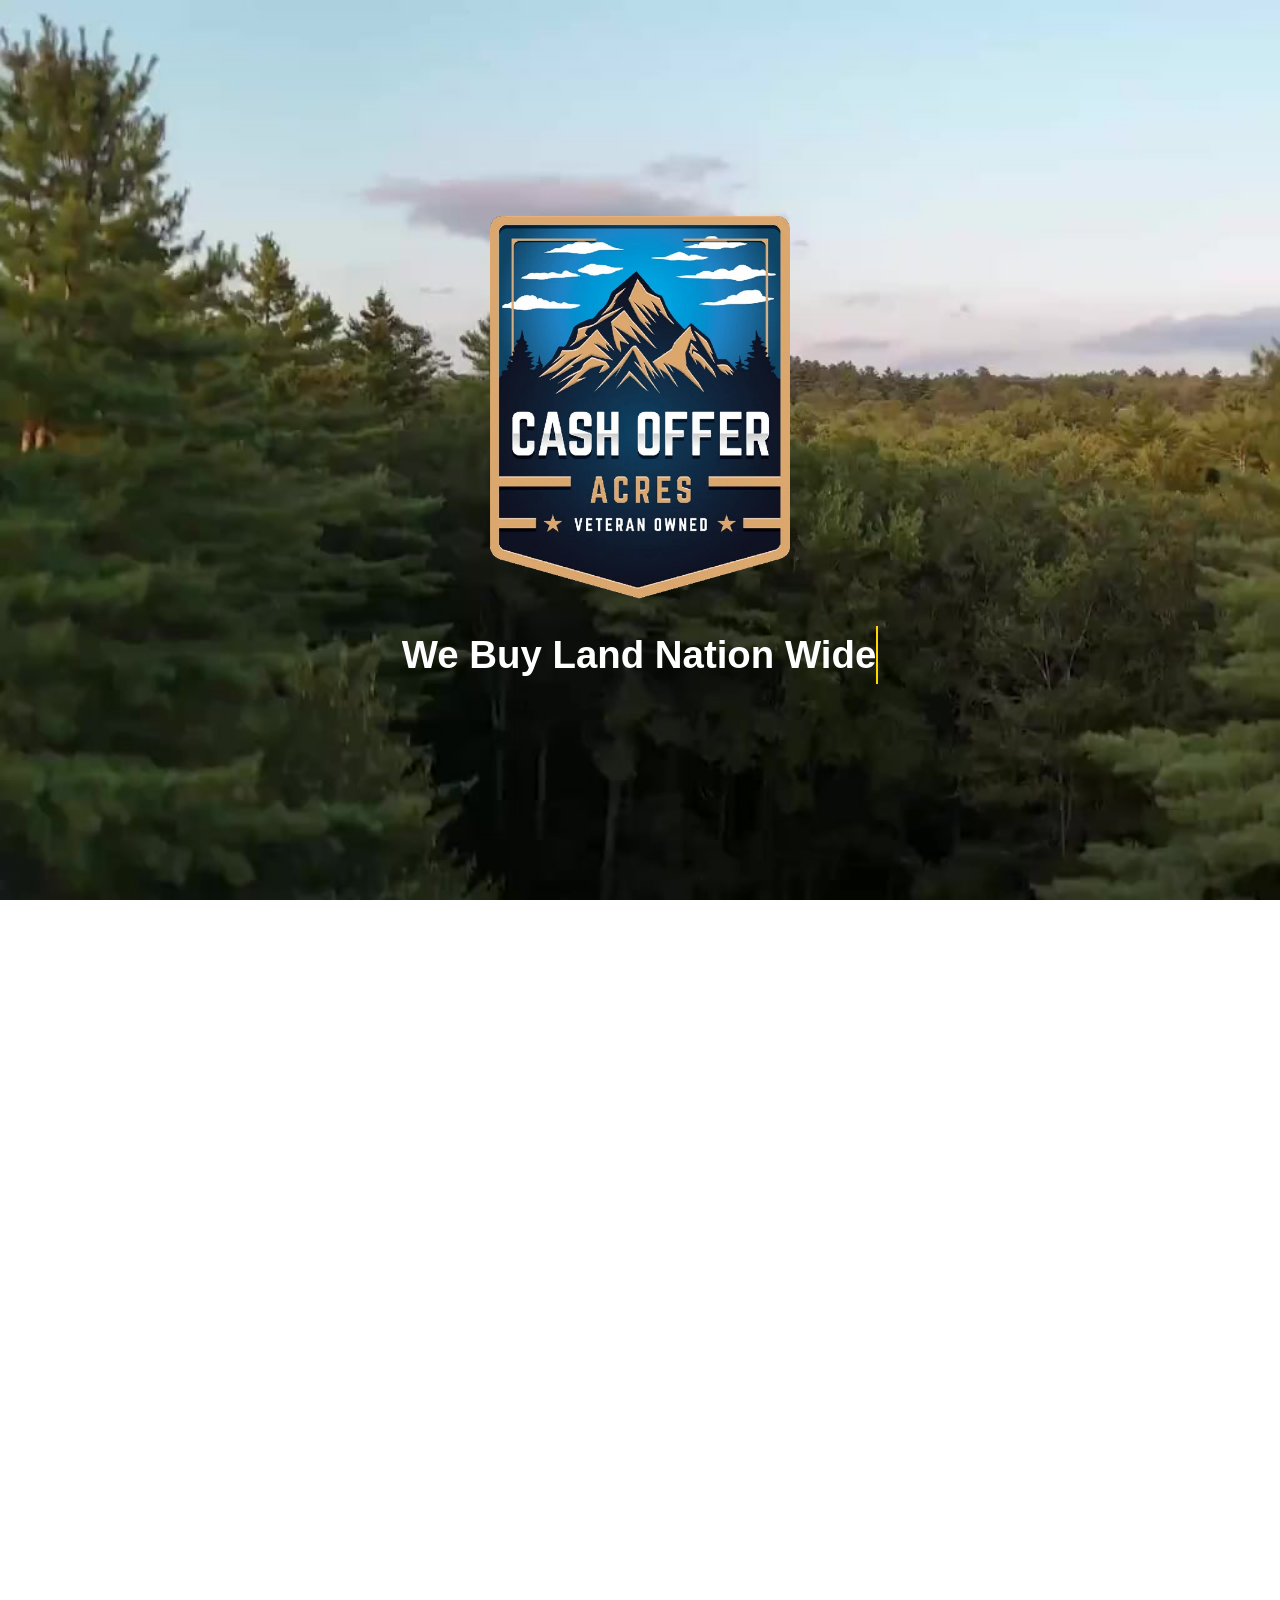
<file: index.html>
<!DOCTYPE html>
<html lang = "en">
    <head>
        <meta charset="UTF-8">
        <meta name="viewport" content="width=device-width, initial-scale=1.0">
        <title>Cash Offer Acres | We Buy Land Nation Wide</title>
        <meta name="description" content="Sell your land fast for cash. We cover all closing costs and close quickly. Get the value out of your land back into your hands. Call today.">
        <meta name="robots" content="index, follow">
        <link rel="canonical" href="https://www.cashofferacres.com/">
        <link rel="icon" href="images/icon_logo.png">
        <style>
            * {
                margin: 0;
                padding: 0;
                box-sizing: border-box;
                cursor: default;
            }
            body, html {
                width: 100%;
                font-family: 'Segoe UI', sans-serif;
                font-weight: 400;
                line-height: 1.5;
                overflow-x: hidden;
                font-size: clamp(16px, 1.5vw, 22px);
            }
            #static-backdrop {
                position: fixed;
                top: 0;
                left: 0;
                min-width: 100%;
                min-height: 100%;
                width: auto;
                height: auto;
                background-image: url('images/backdrop_poster.jpg');
                background-size: cover;
                background-position: center;
                z-index: 1;
                transition: opacity 150ms ease-out;
            }
            .visible {
                opacity: 1;
                transition: opacity 1s ease-in-out;
            }
            .hidden {
                opacity: 0;
                pointer-events: none;
                transition: opacity 1s ease-in-out;
            }
            .remove {
                display: none;
            }
            #landingvideo {
                position: fixed;
                top: 0;
                left: 0;
                min-width: 100%;
                min-height: 100%;
                width: auto;
                height: auto;
                object-fit: cover;
                z-index: 2;
                opacity: 1;
                pointer-events: none;
            }
            .no-scroll {
                overflow: hidden !important;
                height: 100vh;
            }
            p, h1, h2, h3, h4, h5, h6, span {
                cursor: default;
            }

            /* Navbar styling */

            #navbar {
                position: fixed;
                top: 0;
                left: 0;
                width: 100%;
                display: flex;
                justify-content: space-between;
                align-items: center;
                padding: 1rem 2rem;
                background: linear-gradient(to bottom, rgba(0, 0, 0, 0.90) 0%, rgba(0, 0, 0, 0.05) 100%);
                z-index: 1003;
                transition: opacity 1.5s ease;
            }
            .nav-left {
                display: flex;
                align-items: center;
            }
            .nav-center {
                display: flex;
                justify-content: space-around;
            }
            .nav-right {
                display: flex;
                align-items: center;
                gap: 1rem;
            }
            .nav-right a {
                font-size: 1rem;
            }
            #navLogoSlot {
                width: clamp(77.963px, 16.706vw, 111.375px);
                height: clamp(99.124px, 21.161vw, 141.446px);
            }
            #navLogo {
                width: 100%;
                height: 100%;
                object-fit: cover;
                cursor: pointer;
            }
            .fade-out-main-logo {
                animation: fadeOutMainLogo 1s forwards;
                animation-delay: 0s;
            }
            .call-link {
                padding: 1rem;
                background: linear-gradient(to bottom, yellow 0%, goldenrod 100%);
                color: mediumblue;
                border-radius: 20px;
                text-decoration: none;
                font-weight: bold;
                cursor: pointer;
                transition: transform 0.3s ease-in-out;
            }
            .call-link:hover {
                transform: scale(0.90);
            }
            #hamburger-menu {
                font-size: 2.5rem;
                background-color: transparent;
                color: gold;
                border: none;
                cursor: pointer;
            }
            #nav-links a {
                font-size: 1rem;
                text-decoration: none;
                color: white;
                margin-bottom: .5rem;
                cursor: pointer;
            }
            #nav-links a.active {
                color: gold;
                font-weight: bold;
                border-bottom: 2px solid gold;
            }
            #intro {
                top: 0;
                left: 0;
                height: 100vh;
                width: 100vw;
                display: flex;
                justify-content: center;
                align-items: center;
                position: fixed;
                z-index: 1002;
                transition: opacity 1s ease-in-out, visibility 1s ease-in-out 1s;
            }
            .intro-gone {
                opacity: 0;
                visibility: hidden;
            }
            #brandingBlock {
                display: flex;
                flex-direction: column;
                align-items: center;
                text-align: center;
                z-index: 1002;
                position: relative;
            }
            #mainLogo {
                width: clamp(175px, 25vw, 300px);
                height: auto;
                display: block;
                z-index: 1002;
            }
            #tagline {
                overflow: hidden;
                border-right: .15rem solid gold;
                white-space: nowrap;
                width: 0;
                color: white;
                font-size: 2rem;
                margin-top: 1rem;
                z-index: 1001;
                color: white;
                font-weight: bold;
            }
            .tagline-typing {
                animation: typing 3s steps(24, end) forwards, blink-caret .75s step-end infinite;
            }
            .hide-caret {
                border-right-color: transparent !important;
            }
            .animation-intro {
                animation: introAnimation 1.5s ease-in-out forwards;
            }
            .fade-out {
                animation: fadeOutTagline 2s forwards;
                animation-delay: 0s;
            }
            .dim-overlay {
                position: fixed;
                top: 0;
                left: 0;
                width: 100%;
                height: 100%;
                background-color: rgba(112, 156, 252, 0.8);
                opacity: 0;
                transition: opacity 3s ease-in-out;
                z-index: 2;
            }
            .dim-in {
                opacity: 0.90;
                backdrop-filter: blur(15px);
            }
            #pageContent {
                z-index: 3;
                position: relative;
                transition: opacity 1.5s ease;
                display: flex;
                flex-direction: column;
                color: black;
            }
            #pageContent.hidden {
                opacity: 0;
                pointer-events: none;
            }
            .content-in-view {
                margin-top: 0;
            }

            /* Intro above the fold content */

            #above-the-fold {
                display: grid;
                align-items: center;
                justify-content: center;
                justify-items: center;
                margin-top: calc(var(--navbar-height) + 2rem);
                height: calc(100vh - var(--navbar-height) - 2rem);
                max-width: 100vw;
                overflow: hidden;
                grid-template-columns: 3fr 2fr;
                grid-template-rows: auto 1fr;
                column-gap: 1rem;
                padding: 1rem 2rem 0 2rem;
            }
            .grid-item-1 {
                text-align: center;
                color: gold;
                font-size: 2.5rem;
                grid-row: 1;
                grid-column: 1;
                position: relative;
                z-index: 10;
                padding-top: 1rem;
                line-height: 1;
            }
            .grid-item-2 {
                grid-row-start: 1;
                grid-row-end: 3;
                grid-column: 2;
                display: flex;
                align-items: center;
                justify-content: center;
                min-width: 0;
                min-height: 0;
                height: 100%;
                width: 100%;
            }
            .grid-item-2 img {
                object-fit: contain;
                height: 100%;
                width: auto;
                display: block;
            }
            .grid-item-3 {
                grid-row: 2;
                grid-column: 1;
                height: auto;
                width: auto;
                display: flex;
                flex-direction: row;
                align-items: center;
                background-color: #f4f4f4;
                border-radius: 10px;
                padding: 1rem;
                gap: 1rem;
                overflow: hidden;
            }
            #intro-video-thumnail {
                position: relative;
                width: clamp(150px, 20vw, 300px);
                height: auto;
                overflow: hidden;
                border-radius: 10px;
                flex-grow: 0;
                flex-shrink: 0;
                flex-basis: auto;
                cursor: pointer;
            }
            #intro-video-thumnail img {
                height: 100%;
                width: 100%;
                object-fit: contain;
                display: block;
                cursor: pointer;
            }
            .grid-item-3 p {
                color: black;
                font-size: 1rem;
                flex-grow: 1;
                flex-shrink: 1;
                flex-basis: 0;
            }

            @keyframes typing {
                from { width: 0 }
                to { width: 100% }
            }
            @keyframes blink-caret {
                from, to { border-color: transparent }
                    50% { border-color: gold}
            }
            @keyframes fadeOutMainLogo {
                to {
                    opacity: 0;
                }
            }
            @keyframes introAnimation {
                0% {
                    transform: translate(0, 0) scale(1);
                    opacity: 1;
                }
                40% {
                    opacity: 1;
                }
                80% {
                    transform: translate(var(--x-translate), var(--y-translate)) scale(var(--nav-logo-scale));
                }
                100% {
                    transform: translate(var(--x-translate), var(--y-translate)) scale(var(--nav-logo-scale));
                }
            }
            @keyframes fadeOutTagline {
                to {
                    opacity: 0;
                }
            }

            /* Responsive sizing */
            @media (min-width: 769px) {
                #nav-links {
                    position: static;
                    display: flex;
                    gap: clamp(.2rem, 4vw, 2rem);
                    align-items: center;
                    visibility: visible;
                    opacity: 1;
                    padding: 1rem;
                }

                #hamburger-menu {
                    display: none;
                }

                #welcome {
                    justify-content: center;
                    align-items: center;
                }

            }

            @media (max-width: 768px) { 
                #tagline {
                    font-size: 1.5rem;
                }

                #navbar {
                    padding: 1rem;
                }

                #nav-links {
                    position: absolute;
                    align-items: center;
                    top: 100%;
                    left: 50%;
                    transform: translateX(-50%);
                    background: rgba(0, 0, 0, 0.85);
                    border-radius: 0px 0px 10px 10px;
                    padding: 1rem;
                    flex-direction: column;
                    width: 50%;
                    max-width: 500px;
                    display: none;
                    z-index: 1000;
                }

                #hamburger-menu {
                    display: block;
                }

                #nav-links.open {
                    display: flex;
                    opacity: 1;
                    transform: translateX(-50%) translateY(0);
                }

                .intro-container {
                    grid-template-columns: 1fr;
                }

                #above-the-fold {
                    display: flex;
                    flex-direction: column;
                    padding: 1rem;
                    gap: 1.5rem;
                }

                .grid-item-1 {
                    font-size: 2rem;
                    padding-top: 0;
                }

                .grid-item-2 {
                    display: none;
                }

                .grid-item-3 {
                    display: grid;
                    grid-template-columns: 1fr;
                    grid-template-rows: auto 1fr;
                    justify-items: center;
                    align-items: center;
                    height: auto;
                    padding: 1rem;
                    gap: 1rem;
                }

                #intro-video-thumnail {
                    grid-column: 1;
                    grid-row: 1;
                    position: relative;
                    border-radius: 10px;
                    overflow: hidden;
                }

                #intro-video-thumnail img {
                    position: absolute;
                    top: 0;
                    left: 0;
                    object-fit: contain;
                }

                .grid-item-3 p {
                    grid-column: 1;
                    grid-row: 2;
                }
            }
        </style>
        <link rel="stylesheet" href="css/styles.css" media="print" onload="this.media='all'">
        <noscript>
            <link rel="stylesheet" href="css/styles.css">
        </noscript>

        <link rel="stylesheet" href="https://cdnjs.cloudflare.com/ajax/libs/font-awesome/5.15.4/css/all.min.css" crossorigin="anonymous" referrerpolicy="no-referrer" media="print" onload="this.media='all'">
        <noscript>
            <link rel="stylesheet" href="https://cdnjs.cloudflare.com/ajax/libs/font-awesome/5.15.4/css/all.min.css" crossorigin="anonymous" referrerpolicy="no-referrer">
        </noscript>

        <meta property="og:title" content="We Buy Land Nation Wide">
        <meta property="og:description" content="Sell your land fast for cash. We cover all closing costs and close quickly.">
        <meta property="og:image" content="https://www.cashofferacres.com/images/preview.jpg">
        <meta property="og:url" content="https://www.cashofferacres.com">
        <meta property="og:type" content="website">
        <meta property="og:site_name" content="Cash Offer Acres">

        <meta name="twitter:card" content="summary_large_image">
        <meta name="twitter:title" content="Cash Offer Acres | Sell Your Land Fast for Cash">
        <meta name="twitter:description" content="We buy land nationwide. Get a fast, fair cash offer with no fees or closing costs.">
        <meta name="twitter:image" content="https://www.cashofferacres.com/images/preview.jpg">

        <script type="application/ld+json">
        {
            "@context": "https://schema.org",
            "@type": "Organization",
            "name": "Cash Offer Acres",
            "url": "https://www.cashofferacres.com",
            "logo": "https://www.cashofferacres.com/images/logo.webp",
            "description": "Cash Offer Acres buys land nationwide. We make fast, fair cash offers and cover all closing costs. Sell your land quickly and hassle-free.",
            "sameAs": [
                "https://www.facebook.com/cashofferacres",
                "https://www.instagram.com/cashofferacres",
                "https://www.linkedin.com/company/cashofferacres"
            ],
            "contactPoint": {
                "@type": "ContactPoint",
                "telephone": "+1-800-555-1234",
                "contactType": "Customer Service",
                "areaServed": "US",
                "availableLanguage": ["English", "Spanish"]
            }
        }
        </script>
    </head>
    <body>

        <img id="static-backdrop" src="images/backdrop_poster.jpg" alt="mountain sunset">

        <video autoplay loop playsinline muted preload="auto" crossorigin="anonymous" poster="images/backdrop_poster.jpg" id="landingvideo">
            <source src="videos/backdrop_video.mp4" type="video/mp4"/>
            Your browser does not support the video tag.
        </video>

        <header id="navbar" class="hidden">
            <div class="nav-left">
                <div id="navLogoSlot">
                    <a href="#">
                        <img id="navLogo" src="images/logo.webp" alt="Cash Offer Acres Logo"/>
                    </a>
                </div>
            </div>

            <div class="nav-center">
                <nav id="nav-links" class="nav-expanded">
                    <a href="#our-team">Team</a>
                    <a href="#services-container">Why Us?</a>
                    <a href="#process">Process</a>
                    <a href="#faq_acordian">FAQ's</a>
                    <a href="#contact">Contact</a>
                </nav>
                <button id="hamburger-menu">
                    ☰
                </button>
            </div>

            <div class="nav-right">
                <a href="tel:+1-985-319-1961" class="call-link">Call Now</a>
            </div>
        </header>

        <div class="dim-overlay"></div>

        <section id="intro" class="hidden">
            <div id="brandingBlock">
                <img class="intro-logo" id="mainLogo" src="images/logo.webp" alt="Cash Offer Acres Logo"/>
                <span id="tagline" class="typewriter">We Buy Land Nation Wide</span>
            </div>
        </section>

        <div id="pageContent" class="hidden">
            <main>

                <section id="above-the-fold">
                    <h2 class="grid-item-1">Welcome to Cash Offer Acres</h2>

                    <div class="grid-item-2">
                        <img src="images/a_and_t_bust.webp" alt="Our team" loading="lazy"/>
                    </div>

                    <div class="intro-video-and-text grid-item-3">
                        <div id="intro-video-thumnail" class="video-thumbnail-wrapper">
                            <img src="images/thumbnail_for_website.webp" alt="video thumnail" loading="lazy"/>
                            <div class="play-button-overlay" data-video-id="eWU4zCbLE6g"></div>
                        </div>
                        <p>
                            We buy land nationwide. We buy land in any condition. Liens ✅, back taxes ✅, junk ✅. 
                            Not interested in paying taxes and upkeep ❌ on a property you don't use? Is there something 
                            else you could use that money for? Let us help unlock the value of your land today!
                        </p>
                    </div>

                </section>

                <section id="testimonials">
                    <div id="testimonials-container">

                        <div id="testimonial-names">
                            <ul>
                                <li><a href="#testimonial-1" class="active">Wendy P.</a></li>
                                <li><a href="#testimonial-2">Hank J.</a></li>
                                <li><a href="#testimonial-3">Samara Y.</a></li>
                                <li><a href="#testimonial-4">Ernest O.</a></li>
                            </ul>
                        </div>

                        <div id="testimonial-content">
                            <div id="testimonial-1" class="active">
                                <p>"I needed fast, and professional. Tim at Cash Offer Acres delivered. 
                                    Once I agreed on price, I had my money in a little over a month without 
                                    lifting a finger!"
                                </p>
                            </div>
                            <div id="testimonial-2">
                                <p>"We had gotten a number of offers for our land. We reached out to Tim because
                                    Cash Offer Acres actually seemed like a real company. They delivered with 
                                    a fast close, any my wife was extatice to not have to pay closing costs!"
                                </p>
                            </div>
                            <div id="testimonial-3">
                                <p>"My property, which I inherited from my father, had over 10k in back taxes.
                                    Tim and I came to a fair price, and I got cach in my pocket and finally stopped 
                                    getting collection letters."
                                </p>
                            </div>
                            <div id="testimonial-4">
                                <p>"I hadn't used my plot of land for years. I was happy to get the cash back out,
                                    and not have the headache of going on market."
                                </p>
                            </div>
                        </div>
                    </div>
                    <div id="ratings">
                        <img src="images/Trustpilot_Logo_(2022).svg.png">
                        <p>34 Ratings</p>
                        <img src="images/fiveStar.png">
                    </div>
                </section>

                <section id="our-team">
                    <h2>Meet Your Team</h2>
                    <div class="team-member">
                        <img src="images/tim_team_bust.webp" alt="Tim Smith" loading="lazy">
                        <div class="member-info-container">
                            <h3>Tim Smith</h2>
                            <h4>Founder & CEO</h3>
                            <p class="team-member-info">Tim started Cash Offer Acres in 2024 in order
                                 to help people navigate the very misunderstood asset of land. 
                                 His goal is to empower both people buying and selling land, and work 
                                 with them to achieve there goals. Tim has over 6 years of experience 
                                 in real estate, previously a frame to finish carpenter, and an airframes 
                                 mechanic in the Marines prior to that.
                            </p>
                        </div>
                    </div>
                    <div class="team-member">
                        <img src="images/abbie_bust.webp" alt="Abbie Smith" loading="lazy">
                        <div class="member-info-container">
                            <h3>Abbie Smith</h2>
                            <h4>Co-Founder, Software Development</h3>
                            <p class="team-member-info">Abbie saw the vision of Cash Offer Acres 
                                during its proposal in 2024, and decided to take the leap into business 
                                development. Her goal is providing our clients with a semless, 
                                and hastle free transaction experience. Abbie has 5+ years of experience 
                                working in real estate, and experience managing teams both in small to 
                                medium business settings, and as a Sergeant in the Marines.
                            </p>
                        </div>
                    </div>
                </section>

                <section id="services-container">
                    <h2>Why Work With Us?</h2>
                    <div id="service-grid-container">
                        <div class="services-column">
                            <img src="images/customer_Centered.webp" alt="Working with customer" loading="lazy">
                            <div class="services-text">
                                <h3>Customer Centered</h3>
                                <p>
                                    We focus on making the sale of your property easy and transparent. Our contract is one page, 
                                    and you don't need a law degree to understand it. And we keep in constant communication, so you're 
                                    never left wondering.
                                </p>
                            </div>
                        </div>

                        <div class="services-column">
                            <img src="images/land_Acquisition.webp" alt="Plot of land" loading="lazy">
                            <div class="services-text">
                                <h3>Vacant Land Or Not</h3>
                                <p>We buy all types of properties, including vacant land, inherited land, 
                                    and houses. Whether your property is in good condition or needs repairs, 
                                    we’re interested in purchasing it.
                                </p>
                            </div>
                        </div>

                        <div class="services-column">
                            <img src="images/readytosell.webp" alt="House for sale" loading="lazy">
                            <div class="services-text">
                                <h3>Easy For YOU</h3>
                                <p>
                                    We take care of everything for you, and even though we may not be local, we 
                                    work with title companies that are. Every stage of the process is handled 
                                    by experts, so you can move forward with confidence!
                                </p>
                            </div>
                        </div>
                    </div>
                </section>

                <section id="process">
                    <h2>Our Process</h2>
                    <p>We've designed our land acquisition process to be as straightforward and transparent 
                        as possible. It starts with you reaching out to us and providing some basic information 
                        about your property. From there, we'll do an initial review, and if the land is a good 
                        fit, we'll quickly agree on a fair price. This agreement includes a short due diligence 
                        period, which allows our team to confirm the property details, like the boundaries and access. 
                        Once our due diligence is complete and the title is clear, we move directly to closing. 
                        This final step ensures you get cash in hand quickly, with a smooth transfer of ownership 
                        and no hidden fees, completing the process from our first conversation to money in your pocket.</p>
                    <div class="process-grid-container">
                        <div class="process-container step-1">
                            <div class="video-thumbnail-wrapper">
                                <img src="images/thumbnail_2.webp" alt="video thumnail" loading="lazy">
                                <div class="play-button-overlay" data-video-id="e8zNGTvz9-4"></div>
                                <div class="process-text-overlay"><h3>Step #1</h3></div>
                            </div>
                        </div>

                        <div class="process-container step-2">
                            <div class="video-thumbnail-wrapper">
                                <img src="images/thumbnail_for_website.webp" alt="video thumnail" loading="lazy">
                                <div class="play-button-overlay" data-video-id="-j886Nmegqo"></div>
                                <div class="process-text-overlay"><h3>Step #2</h3></div>
                            </div>
                        </div>

                        <div class="process-container step-3">
                            <div class="video-thumbnail-wrapper">
                                <img src="images/thumbnail_2.webp" alt="video thumnail" loading="lazy">
                                <div class="play-button-overlay" data-video-id="dlE-K7HFoN0"></div>
                                <div class="process-text-overlay"><h3>Step #3</h3></div>
                            </div>
                        </div>

                        <div class="proccess-btn">
                            <a href="tel:+1-985-319-1961" class="call-link">Start Today!</a>
                        </div>
                    </div>
                </section>

                <section class="faqs" id="faq_acordian">
                    <h3><span>FAQs</span></h3>
                    <div id="faqs-container"></div>
                </section>

                <section id="contact">
                    <h2>Ready to sell your property?</h2>
                    <div id="form_and_img_wrapper">
                        <div id="T_A_contact_img">
                            <img src="images/outlined_tim_abbie_trans_background.webp" alt="tim and abbie" loading="lazy">
                        </div>
                        <div class="contact-container">
                            <div class="contact_text">
                                <p>Get started today by filling out our online form. Our team is here to help you sell your property quickly and easily, providing a hassle-free experience tailored to your unique needs. Let Cash Offer Acres take the stress out of selling your land or house—contact us today!</p>
                            </div>
                            <div id="lead_form"></div>
                        </div>
                    </div>
                </section>
            </main>
            <footer>
            <div class="footer-container">
                <div class="upper-footer">
                    <div class="footer-row">
                        <h3 class="footer-heading">Our Contact</h3>
                        <address>
                        <strong>Cash Offer Acres LLC</strong><br>
                        500 West Overdrive #33535<br>
                        Sanford, NC 27330 </address>
                        <p>
                            <i class="fas fa-phone"></i> (984) 319-1961 <br>
                            <i class="fas fa-envelope"></i> info@cashofferacres.com
                        </p>
                    </div>
                    <div class="footer-row">
                        <h3 class="footer-heading">Quick Links</h3>
                        <ul class="link-list">
                            <li><a href="termsOfService.html">Terms and conditions</a></li>
                            <li><a href="privacyPolicy.html">Privacy policy</a></li>
                        </ul>
                    </div>
                </div>
                <div class="sub-footer">
                    <div class="copyright">
                        <p class="site-credit">Created by k0biva Software Development</p>
                        <p> 
                            <span>&copy; Cash Offer Acres 2025 All right reserved.</span>
                        </p>
                    </div>
                </div>
                <div class="footer-filler"></div>
            </div>
        </footer>
        </div>
        <div id="video-modal" class="modal-overlay">
            <div class="modal-content">
                <div class="video-container"></div>
            </div>
        </div>
        <script src="scripts/landingAnimation.js"></script>
    </body>
</html>
</file>
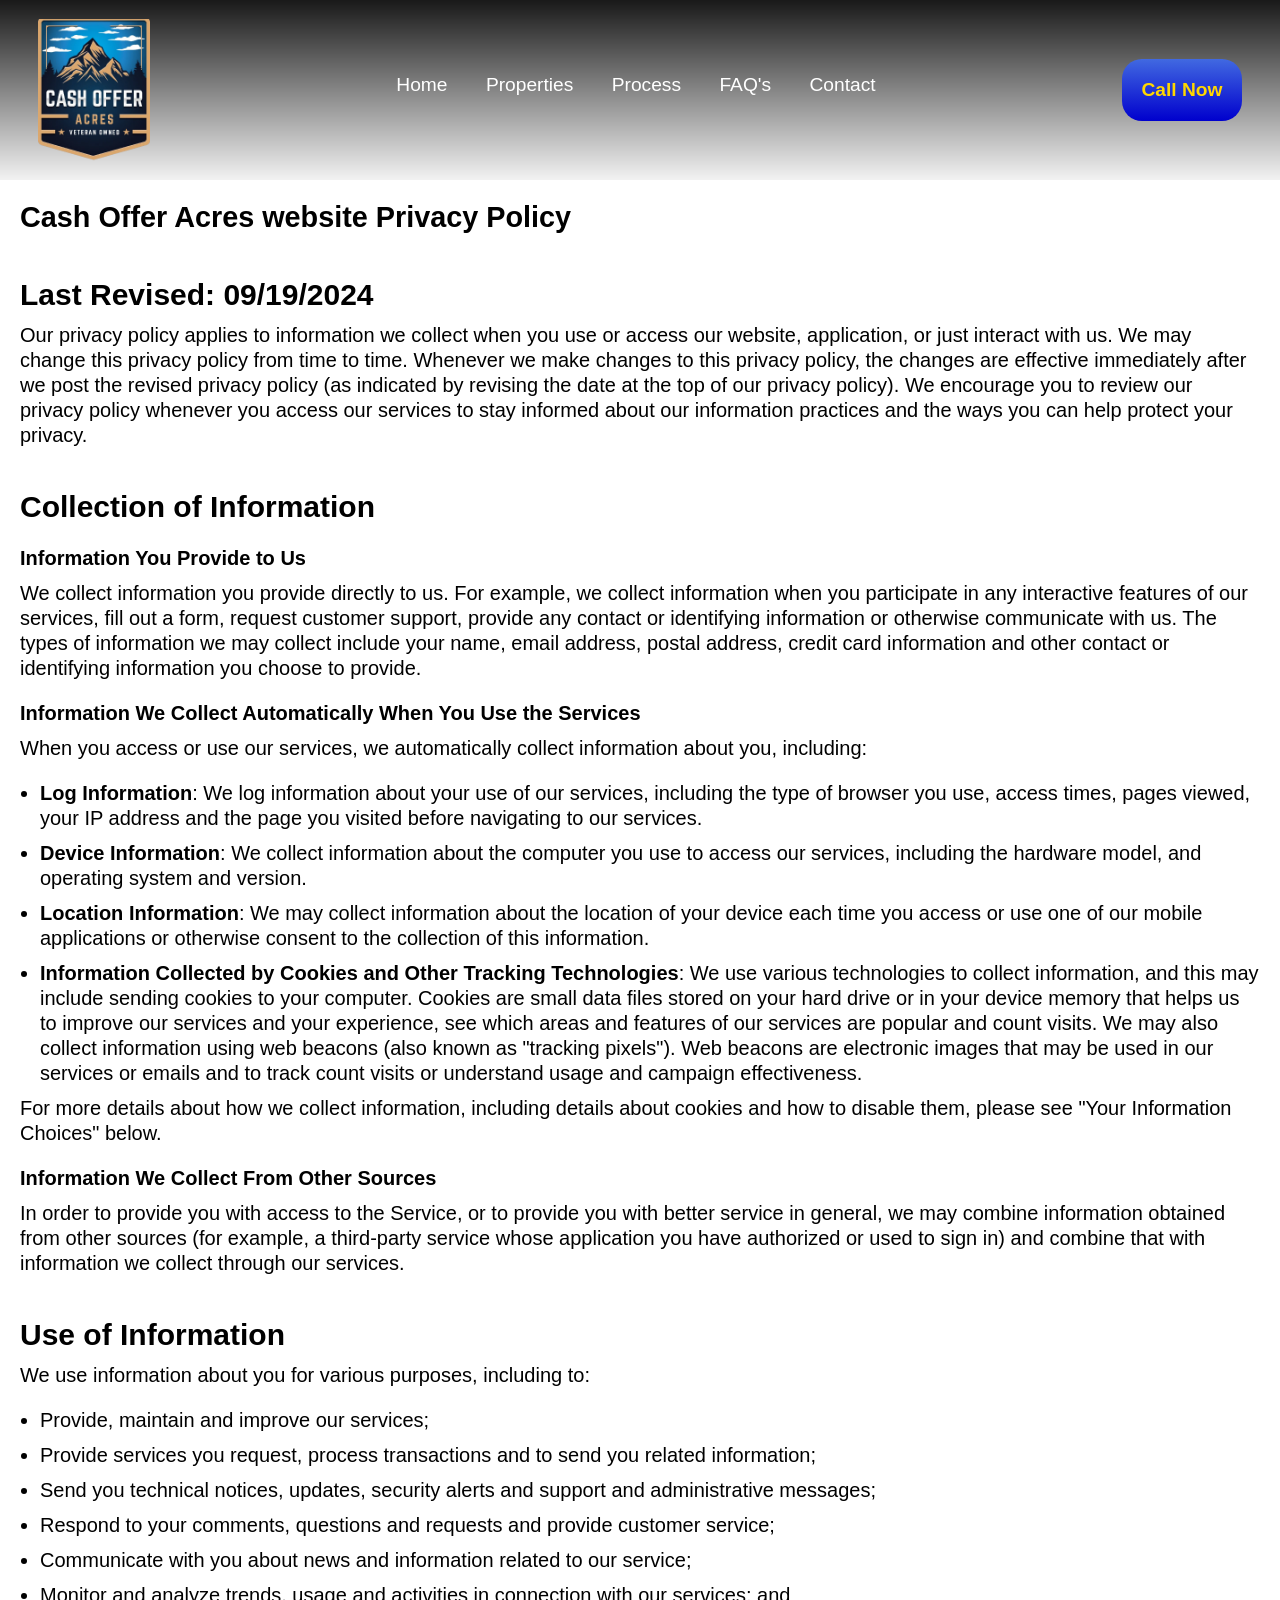
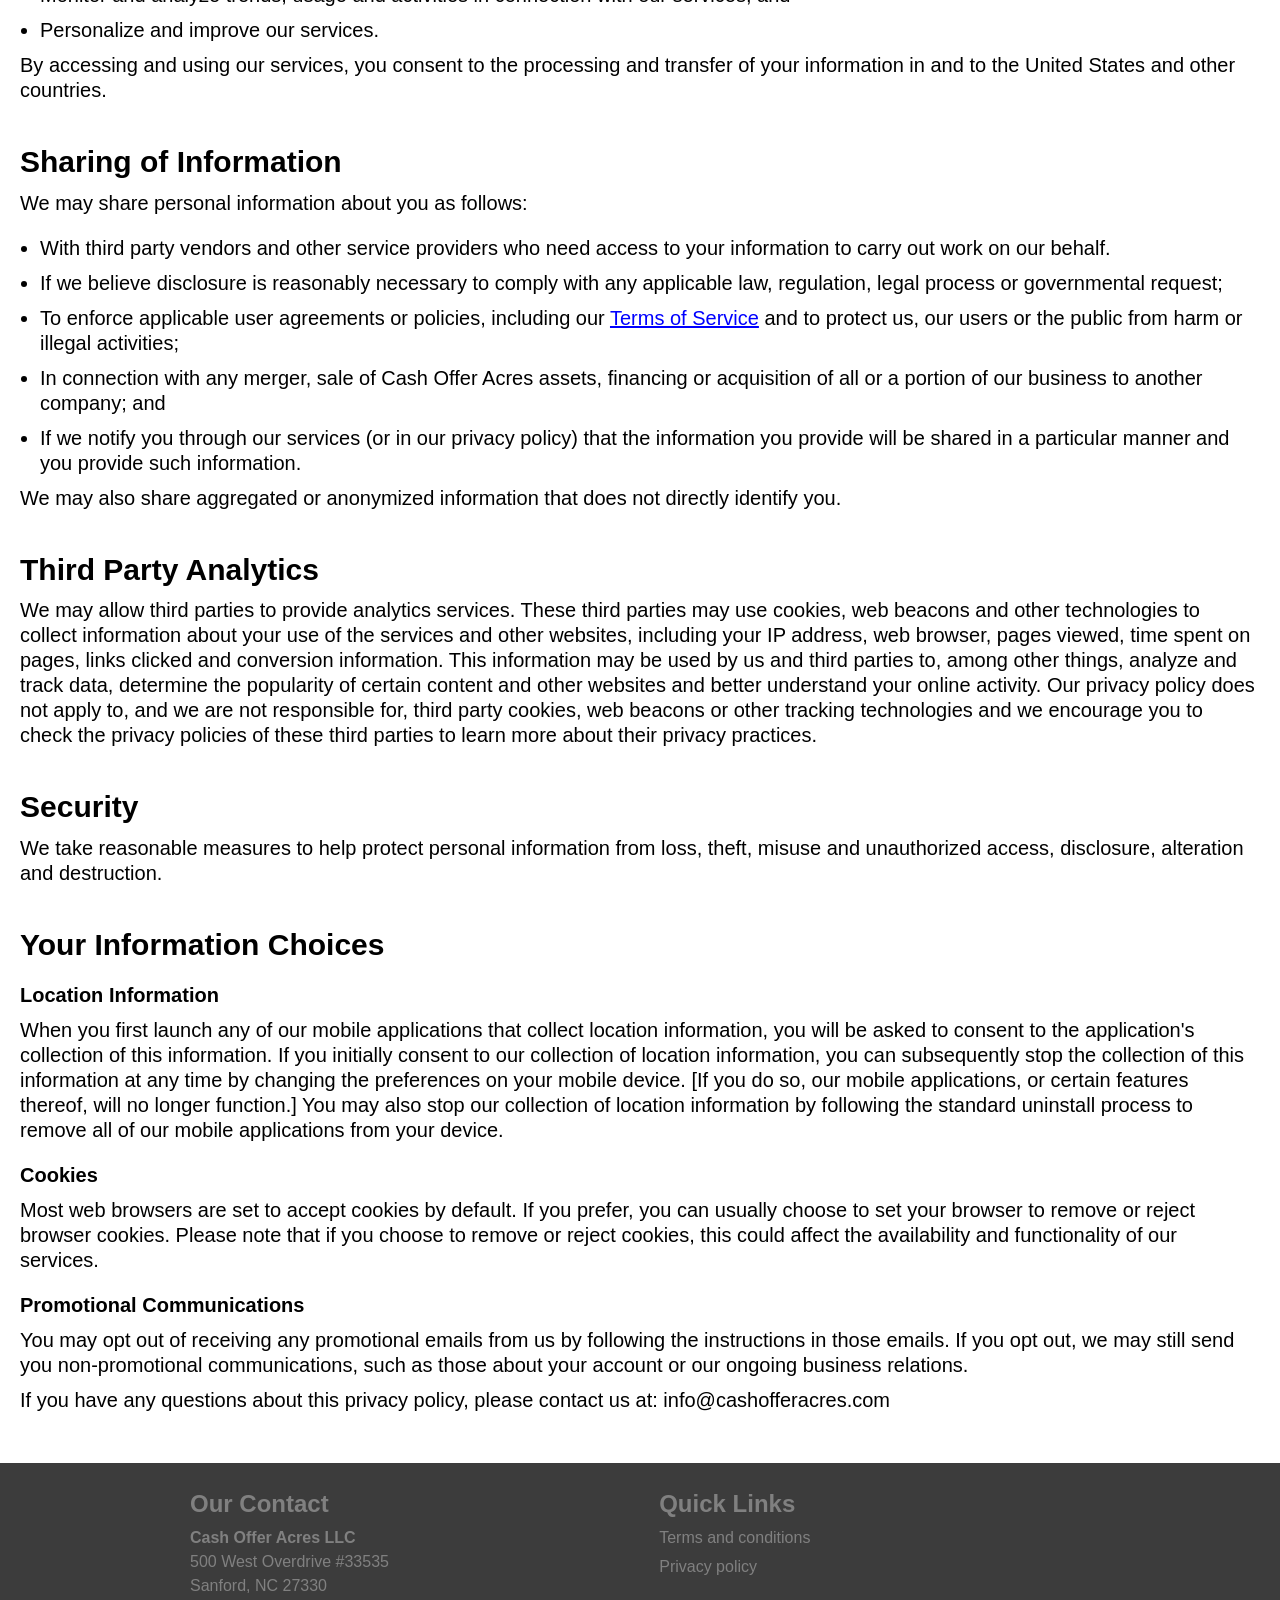
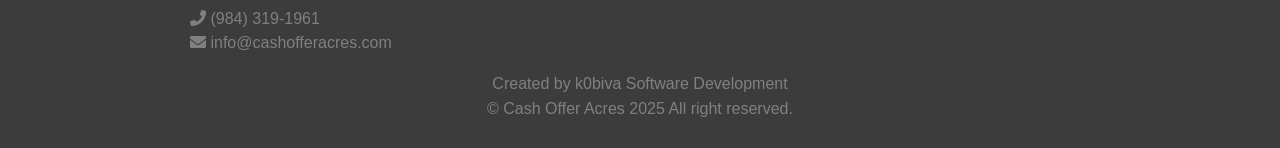
<file: privacyPolicy.html>
<!DOCTYPE html>
<html lang="en">
<head>
        <meta charset="UTF-8">
        <meta name="viewport" content="width=device-width, initial-scale=1.0">
        <title>Cash Offer Acres | We Buy Land Nation Wide</title>
        <meta name="description" content="Sell your land fast for cash. We cover all closing costs and close quickly. Get the value out of your land back into your hands. Call today.">
        <meta name="robots" content="index, follow">
        <link rel="stylesheet" href="css/styles.css">
        <link rel="main" href="index.html">
        <link rel="stylesheet" href="https://cdnjs.cloudflare.com/ajax/libs/font-awesome/5.15.4/css/all.min.css" crossorigin="anonymous" referrerpolicy="no-referrer" />
        <link rel="canonical" href="https://www.cashofferacres.com/">
        <link rel="icon" href="images/icon_logo.png">

        <style>
            * {
                margin: 0;
                padding: 0;
                box-sizing: border-box;
            }
            body, html {
                width: 100%;
                font-family: 'Segoe UI', sans-serif;
                line-height: 1.25;
                overflow-x: hidden;
                font-size: clamp(16px, 1.5vw, 22px);
            }
            #static-backdrop {
                position: fixed;
                top: 0;
                left: 0;
                min-width: 100%;
                min-height: 100%;
                width: auto;
                height: auto;
                background-image: url('images/backdrop_poster.jpg');
                background-size: cover;
                background-position: center;
                z-index: 1; /* Match the video's z-index */
            }
            .visible {
                opacity: 1;
                transition: opacity 1s ease-in-out;
            }
            .hidden {
                opacity: 0;
                pointer-events: none;
                transition: opacity 1s ease-in-out;
            }
            #landingvideo {
                position: fixed;
                top: 0;
                left: 0;
                min-width: 100%;
                min-height: 100%;
                width: auto;
                height: auto;
                object-fit: cover;
                z-index: 1;
                opacity: 1;
                pointer-events: none;
            }
            .no-scroll {
                overflow: hidden !important;
                height: 100vh;
            }

            p, h1, h2, h3, h4, h5, h6, span {
                cursor: default;
            }

            /* Navbar styling */

            #navbar {
                position: fixed;
                top: 0;
                left: 0;
                width: 100%;
                display: flex;
                justify-content: space-between;
                align-items: center;
                padding: 1rem 2rem;
                background: linear-gradient(to bottom, rgba(0, 0, 0, 0.90) 0%, rgba(0, 0, 0, 0.05) 100%);
                z-index: 1003;
                transition: opacity 1.5s ease;
            }
            .nav-left {
                display: flex;
                align-items: center;
            }
            .nav-center {
                display: flex;
                justify-content: space-around;
            }
            .nav-right {
                display: flex;
                align-items: center;
                gap: 1rem;
            }
            .nav-right a {
                font-size: 1rem;
            }
            #navLogoSlot {
                width: clamp(77.963px, 16.706vw, 111.375px);
                height: clamp(99.124px, 21.161vw, 141.446px);
            }
            #navLogo {
                width: 100%;
                height: 100%;
                object-fit: cover;
            }
            .fade-out-main-logo {
                animation: fadeOutMainLogo 1s forwards;
                animation-delay: 0s;
            }
            .call-link {
                padding: 1rem;
                background: linear-gradient(to bottom, royalblue 0%, mediumblue 100%);
                border-radius: 20px;
                text-decoration: none;
                color: gold;
                font-weight: bold;
            }
            #hamburger-menu {
                font-size: 2.5rem;
                background-color: transparent;
                color: gold;
                border: none;
                cursor: pointer;
            }
            #nav-links a {
                font-size: 1rem;
                text-decoration: none;
                color: white;
                margin-bottom: .5rem;
            }
            #nav-links a.active {
                color: gold;
                font-weight: bold;
                border-bottom: 2px solid gold;
            }
            #intro {
                top: 0;
                left: 0;
                height: 100vh;
                width: 100vw;
                display: flex;
                justify-content: center;
                align-items: center;
                position: fixed;
                z-index: 1002;
                transition: opacity 1s ease-in-out, visibility 1s ease-in-out 1s;
            }
            .intro-gone {
                opacity: 0;
                visibility: hidden;
            }
            #brandingBlock {
                display: flex;
                flex-direction: column;
                align-items: center;
                text-align: center;
                z-index: 1002;
                position: relative;
            }
            #mainLogo {
                width: clamp(175px, 25vw, 300px);
                height: auto;
                display: block;
                z-index: 1002;
            }
            #tagline {
                overflow: hidden;
                border-right: .15rem solid gold;
                white-space: nowrap;
                width: 0;
                color: white;
                font-size: 2rem;
                margin-top: 1rem;
                z-index: 1001;
                color: white;
                font-weight: bold;
            }
            .tagline-typing {
                animation: typing 3s steps(24, end) forwards, blink-caret .75s step-end infinite;
            }
            .hide-caret {
                border-right-color: transparent !important;
            }
            .animation-intro {
                animation: introAnimation 1.5s ease-in-out forwards;
            }
            .fade-out {
                animation: fadeOutTagline 2s forwards;
                animation-delay: 0s;
            }
            .dim-overlay {
                position: fixed;
                top: 0;
                left: 0;
                width: 100%;
                height: 100%;
                background-color: rgba(112, 156, 252, 0.8);
                opacity: 0;
                transition: opacity 3s ease-in-out;
                z-index: 2;
            }
            .dim-in {
                opacity: 0.90;
                backdrop-filter: blur(15px);
            }
            #pageContent {
                z-index: 3;
                position: relative;
                transition: opacity 1.5s ease;
                display: flex;
                flex-direction: column;
                color: black;
            }
            #pageContent.hidden {
                opacity: 0;
                pointer-events: none;
            }
            .content-in-view {
                margin-top: 0;
            }

            /* Responsive sizing */
            @media (min-width: 769px) {
                #nav-links {
                    position: static;
                    display: flex;
                    gap: clamp(.2rem, 4vw, 2rem);
                    align-items: center;
                    visibility: visible;
                    opacity: 1;
                    padding: 1rem;
                }

                #hamburger-menu {
                    display: none;
                }

                #welcome {
                    justify-content: center;
                    align-items: center;
                }

            }

            @media (max-width: 768px) { 
                #tagline {
                    font-size: 1.5rem;
                }

                #navbar {
                    padding: 1rem;
                }

                #nav-links {
                    position: absolute;
                    align-items: center;
                    top: 100%;
                    left: 50%;
                    transform: translateX(-50%);
                    background: rgba(0, 0, 0, 0.85);
                    border-radius: 0px 0px 10px 10px;
                    padding: 1rem;
                    flex-direction: column;
                    width: 50%;
                    max-width: 500px;
                    display: none;
                    z-index: 1000;
                }

                #hamburger-menu {
                    display: block;
                }

                #nav-links.open {
                    display: flex;
                    opacity: 1;
                    transform: translateX(-50%) translateY(0);
                }

                .intro-container {
                    grid-template-columns: 1fr;
                }

                #above-the-fold {
                    display: flex;
                    flex-direction: column;
                    padding: 1rem;
                    gap: 2rem;
                }

                .grid-item-1 {
                    font-size: 2rem;
                }

                .grid-item-2 {
                    display: none;
                }

                .grid-item-3 {
                    display: grid;
                    grid-template-columns: 1fr;
                    grid-template-rows: auto 1fr;
                    justify-items: center;
                    align-items: center;
                    height: auto;
                    padding: 1rem;
                    gap: 1rem;
                }

                #intro-video-thumnail {
                    grid-column: 1;
                    grid-row: 1;
                    position: relative;
                    border-radius: 10px;
                    overflow: hidden;
                }

                #intro-video-thumnail img {
                    position: absolute;
                    top: 0;
                    left: 0;
                    object-fit: contain;
                }

                .grid-item-3 p {
                    grid-column: 1;
                    grid-row: 2;
                }
            }
        </style>

        <link rel="stylesheet" href="css/styles.css" media="print" onload="this.media='all'">
        <noscript>
            <link rel="stylesheet" href="css/styles.css">
        </noscript>

        <link rel="stylesheet" href="https://cdnjs.cloudflare.com/ajax/libs/font-awesome/5.15.4/css/all.min.css" crossorigin="anonymous" referrerpolicy="no-referrer" media="print" onload="this.media='all'">
        <noscript>
            <link rel="stylesheet" href="https://cdnjs.cloudflare.com/ajax/libs/font-awesome/5.15.4/css/all.min.css" crossorigin="anonymous" referrerpolicy="no-referrer">
        </noscript>

        <meta property="og:title" content="We Buy Land Nation Wide">
        <meta property="og:description" content="Sell your land fast for cash. We cover all closing costs and close quickly.">
        <meta property="og:image" content="https://www.cashofferacres.com/images/preview.jpg">
        <meta property="og:url" content="https://www.cashofferacres.com">
        <meta property="og:type" content="website">
        <meta property="og:site_name" content="Cash Offer Acres">

        <meta name="twitter:card" content="summary_large_image">
        <meta name="twitter:title" content="Cash Offer Acres | Sell Your Land Fast for Cash">
        <meta name="twitter:description" content="We buy land nationwide. Get a fast, fair cash offer with no fees or closing costs.">
        <meta name="twitter:image" content="https://www.cashofferacres.com/images/preview.jpg">

        <script type="application/ld+json">
        {
            "@context": "https://schema.org",
            "@type": "Organization",
            "name": "Cash Offer Acres",
            "url": "https://www.cashofferacres.com",
            "logo": "https://www.cashofferacres.com/images/logo.webp",
            "description": "Cash Offer Acres buys land nationwide. We make fast, fair cash offers and cover all closing costs. Sell your land quickly and hassle-free.",
            "sameAs": [
                "https://www.facebook.com/cashofferacres",
                "https://www.instagram.com/cashofferacres",
                "https://www.linkedin.com/company/cashofferacres"
            ],
            "contactPoint": {
                "@type": "ContactPoint",
                "telephone": "+1-800-555-1234",
                "contactType": "Customer Service",
                "areaServed": "US",
                "availableLanguage": ["English", "Spanish"]
            }
        }
        </script>
    </head>
    <body>
              <header id="navbar">
            <div class="nav-left">
                <div id="navLogoSlot">
                    <a href="#">
                        <img id="navLogo" src="images/logo.webp" alt="Cash Offer Acres Logo"/>
                    </a>
                </div>
            </div>

            <div class="nav-center">
                <nav id="nav-links" class="nav-expanded">
                    <a href="index.html#">Home</a>
                    <a href="index.html#services-container">Properties</a>
                    <a href="index.html#process">Process</a>
                    <a href="index.html#faq_acordian">FAQ's</a>
                    <a href="index.html#contact">Contact</a>
                </nav>
                <button id="hamburger-menu">
                    ☰
                </button>
            </div>

            <div class="nav-right">
                <a href="tel:+1-985-319-1961" class="call-link">Call Now</a>
            </div>
        </header>
        <section class="privacy-policy-main">
            <div  class="policy-section">
                <h1>Cash Offer Acres website Privacy Policy</h1>
                <h2>Last Revised: 09/19/2024</h2>
                <p>Our privacy policy applies to information we collect when you use or access our website, application, or just interact with us. We may change this privacy policy from time to time. Whenever we make changes to this privacy policy, the changes are effective immediately after we post the revised privacy policy (as indicated by revising the date at the top of our privacy policy). We encourage you to review our privacy policy whenever you access our services to stay informed about our information practices and the ways you can help protect your privacy.</p>
            </div>

            <div class="policy-section">
                <h2>Collection of Information</h2>

                <h3>Information You Provide to Us</h3>

                <p>We collect information you provide directly to us. For example, we collect information when you participate in any interactive features of our services, fill out a form, request customer support, provide any contact or identifying information or otherwise communicate with us. The types of information we may collect include your name, email address, postal address, credit card information and other contact or identifying information you choose to provide.</p>

                <h3>Information We Collect Automatically When You Use the Services</h3>

                <p>When you access or use our services, we automatically collect information about you, including:</p>

                <ul>
                    <li><strong>Log Information</strong>: We log information about your use of our services, including the type of browser you use, access times, pages viewed, your IP address and the page you visited before navigating to our services.</li>
                    <li><strong>Device Information</strong>: We collect information about the computer you use to access our services, including the hardware model, and operating system and version.</li>
                    <li><strong>Location Information</strong>: We may collect information about the location of your device each time you access or use one of our mobile applications or otherwise consent to the collection of this information.</li>
                    <li><strong>Information Collected by Cookies and Other Tracking Technologies</strong>: We use various technologies to collect information, and this may include sending cookies to your computer. Cookies are small data files stored on your hard drive or in your device memory that helps us to improve our services and your experience, see which areas and features of our services are popular and count visits. We may also collect information using web beacons (also known as "tracking pixels"). Web beacons are electronic images that may be used in our services or emails and to track count visits or understand usage and campaign effectiveness.</li>
                </ul>

                <p>For more details about how we collect information, including details about cookies and how to disable them, please see "Your Information Choices" below.</p>

                <h3>Information We Collect From Other Sources</h3>

                <p>In order to provide you with access to the Service, or to provide you with better service in general, we may combine information obtained from other sources (for example, a third-party service whose application you have authorized or used to sign in) and combine that with information we collect through our services.</p>
            </div>

            <div class="policy-section">
                <h2>Use of Information</h2>

                <p>We use information about you for various purposes, including to:</p>

                <ul>
                    <li>Provide, maintain and improve our services;</li>
                    <li>Provide services you request, process transactions and to send you related information;</li>
                    <li>Send you technical notices, updates, security alerts and support and administrative messages;</li>
                    <li>Respond to your comments, questions and requests and provide customer service;</li>
                    <li>Communicate with you about news and information related to our service;</li>
                    <li>Monitor and analyze trends, usage and activities in connection with our services; and</li>
                    <li>Personalize and improve our services.</li>
                </ul>

                <p>By accessing and using our services, you consent to the processing and transfer of your information in and to the United States and other countries.</p>
            </div>

            <div class="policy-section">
                <h2>Sharing of Information</h2>

                <p>We may share personal information about you as follows:</p>

                <ul>
                <li>With third party vendors and other service providers who need access to your information to carry out work on our behalf.</li>
                <li>If we believe disclosure is reasonably necessary to comply with any applicable law, regulation, legal process or governmental request;</li>
                <li>To enforce applicable user agreements or policies, including our <a class="tos-link" href="termsOfService.html">Terms of Service</a> and to protect us, our users or the public from harm or illegal activities;</li>
                <li>In connection with any merger, sale of Cash Offer Acres assets, financing or acquisition of all or a portion of our business to another company; and</li>
                <li>If we notify you through our services (or in our privacy policy) that the information you provide will be shared in a particular manner and you provide such information.</li>
                </ul>

                <p>We may also share aggregated or anonymized information that does not directly identify you.</p>
            </div>

            <div class="policy-section">
                <h2>Third Party Analytics</h2>

                <p>We may allow third parties to provide analytics services. These third parties may use cookies, web beacons and other technologies to collect information about your use of the services and other websites, including your IP address, web browser, pages viewed, time spent on pages, links clicked and conversion information. This information may be used by us and third parties to, among other things, analyze and track data, determine the popularity of certain content and other websites and better understand your online activity. Our privacy policy does not apply to, and we are not responsible for, third party cookies, web beacons or other tracking technologies and we encourage you to check the privacy policies of these third parties to learn more about their privacy practices.</p>
            </div>

            <div class="policy-section">
                <h2>Security</h2>

                <p>We take reasonable measures to help protect personal information from loss, theft, misuse and unauthorized access, disclosure, alteration and destruction.</p>
            </div>

            <div class="policy-section" id="last-div">
                <h2>Your Information Choices</h2>

                <h3>Location Information</h3>

                <p>When you first launch any of our mobile applications that collect location information, you will be asked to consent to the application's collection of this information. If you initially consent to our collection of location information, you can subsequently stop the collection of this information at any time by changing the preferences on your mobile device. [If you do so, our mobile applications, or certain features thereof, will no longer function.] You may also stop our collection of location information by following the standard uninstall process to remove all of our mobile applications from your device.</p>

                <h3>Cookies</h3>

                <p>Most web browsers are set to accept cookies by default. If you prefer, you can usually choose to set your browser to remove or reject browser cookies. Please note that if you choose to remove or reject cookies, this could affect the availability and functionality of our services.</p>

                <h3>Promotional Communications</h3>

                <p>You may opt out of receiving any promotional emails from us by following the instructions in those emails. If you opt out, we may still send you non-promotional communications, such as those about your account or our ongoing business relations.</p>

                <p>If you have any questions about this privacy policy, please contact us at:  info@cashofferacres.com</p>
            </div>
        </section>
        <footer>
            <div class="footer-container">
                <div class="upper-footer">
                    <div class="footer-row">
                        <h3 class="footer-heading">Our Contact</h3>
                        <address>
                        <strong>Cash Offer Acres LLC</strong><br>
                        500 West Overdrive #33535<br>
                        Sanford, NC 27330 </address>
                        <p>
                            <i class="fas fa-phone"></i> (984) 319-1961 <br>
                            <i class="fas fa-envelope"></i> info@cashofferacres.com
                        </p>
                    </div>
                    <div class="footer-row">
                        <h3 class="footer-heading">Quick Links</h3>
                        <ul class="link-list">
                            <li><a href="termsOfService.html">Terms and conditions</a></li>
                            <li><a href="privacyPolicy.html">Privacy policy</a></li>
                        </ul>
                    </div>
                </div>
                <div class="sub-footer">
                    <div class="copyright">
                        <p class="site-credit">Created by k0biva Software Development</p>
                        <p>
                            <span>&copy; Cash Offer Acres 2025 All right reserved.</span>
                        </p>
                    </div>
                </div>
            </div>
        </footer>
        <script src="scripts/legalPages.js"></script>
    </body>
</html>
</file>
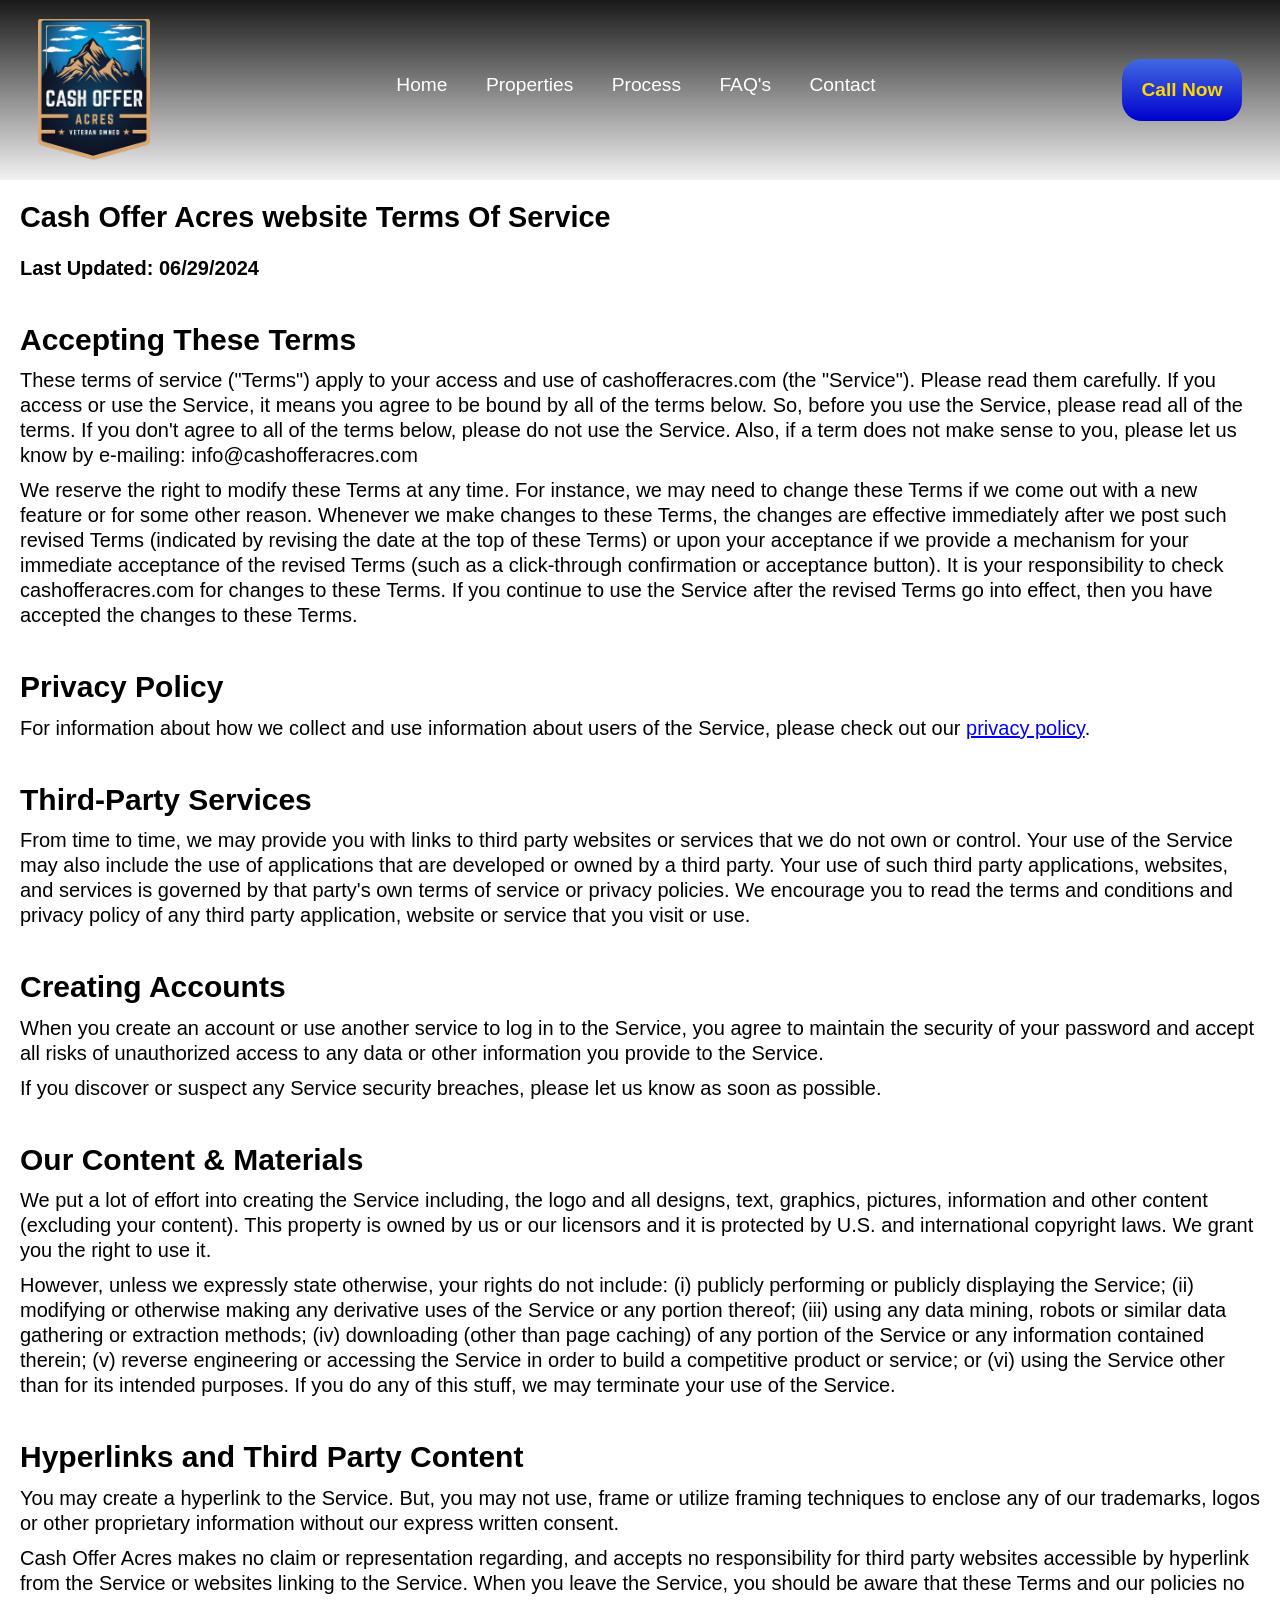
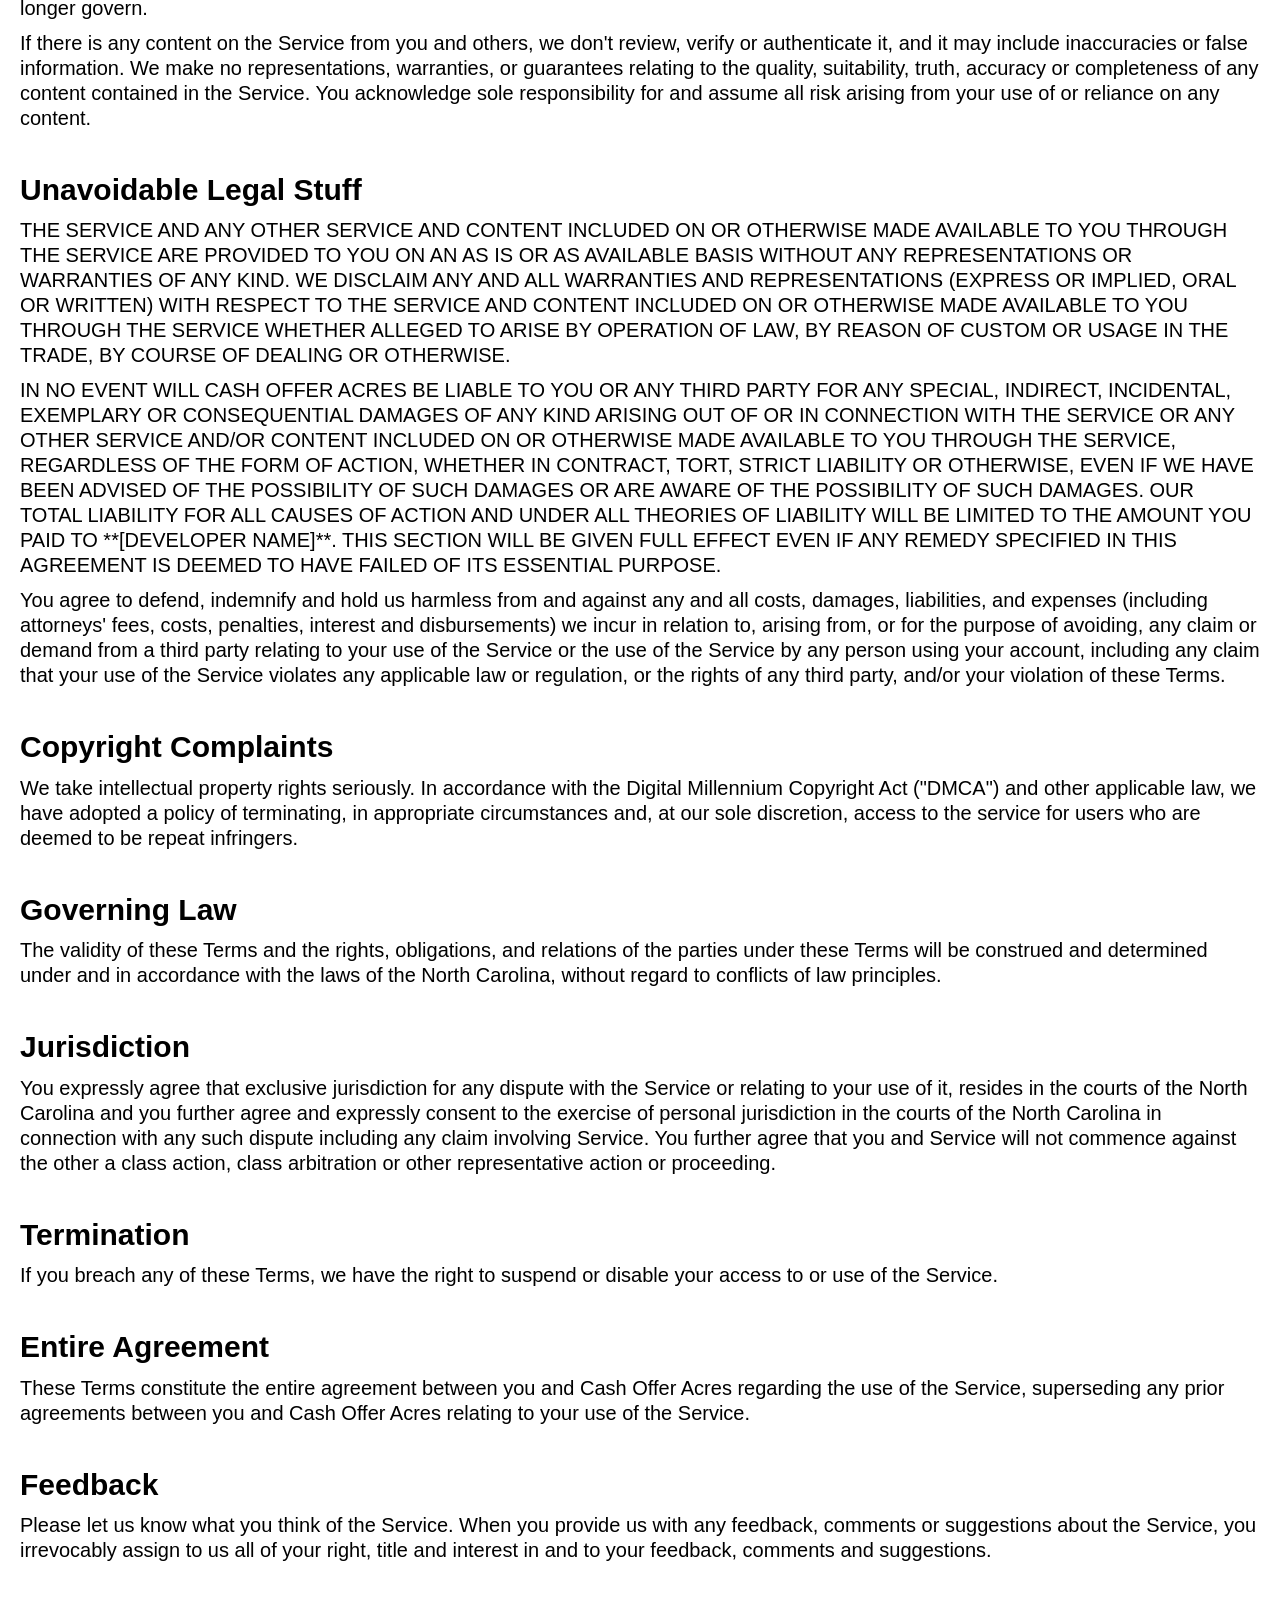
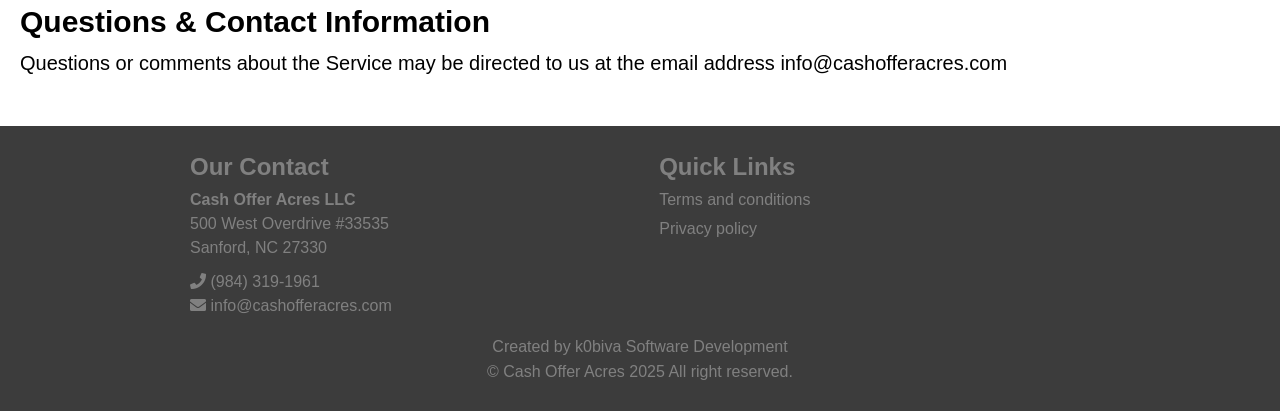
<file: termsOfService.html>
<!DOCTYPE html>
<html lang="en">
    <head>
        <meta charset="UTF-8">
        <meta name="viewport" content="width=device-width, initial-scale=1.0">
        <title>Cash Offer Acres | We Buy Land Nation Wide</title>
        <meta name="description" content="Sell your land fast for cash. We cover all closing costs and close quickly. Get the value out of your land back into your hands. Call today.">
        <meta name="robots" content="index, follow">
        <link rel="stylesheet" href="css/styles.css">
        <link rel="main" href="index.html">
        <link rel="stylesheet" href="https://cdnjs.cloudflare.com/ajax/libs/font-awesome/5.15.4/css/all.min.css" crossorigin="anonymous" referrerpolicy="no-referrer" />
        <link rel="canonical" href="https://www.cashofferacres.com/">
        <link rel="icon" href="images/icon_logo.png">

        <style>
            * {
                margin: 0;
                padding: 0;
                box-sizing: border-box;
            }
            body, html {
                width: 100%;
                font-family: 'Segoe UI', sans-serif;
                line-height: 1.25;
                overflow-x: hidden;
                font-size: clamp(16px, 1.5vw, 22px);
            }
            #static-backdrop {
                position: fixed;
                top: 0;
                left: 0;
                min-width: 100%;
                min-height: 100%;
                width: auto;
                height: auto;
                background-image: url('images/backdrop_poster.jpg');
                background-size: cover;
                background-position: center;
                z-index: 1; /* Match the video's z-index */
            }
            .visible {
                opacity: 1;
                transition: opacity 1s ease-in-out;
            }
            .hidden {
                opacity: 0;
                pointer-events: none;
                transition: opacity 1s ease-in-out;
            }
            #landingvideo {
                position: fixed;
                top: 0;
                left: 0;
                min-width: 100%;
                min-height: 100%;
                width: auto;
                height: auto;
                object-fit: cover;
                z-index: 1;
                opacity: 1;
                pointer-events: none;
            }
            .no-scroll {
                overflow: hidden !important;
                height: 100vh;
            }

            p, h1, h2, h3, h4, h5, h6, span {
                cursor: default;
            }

            /* Navbar styling */

            #navbar {
                position: fixed;
                top: 0;
                left: 0;
                width: 100%;
                display: flex;
                justify-content: space-between;
                align-items: center;
                padding: 1rem 2rem;
                background: linear-gradient(to bottom, rgba(0, 0, 0, 0.90) 0%, rgba(0, 0, 0, 0.05) 100%);
                z-index: 1003;
                transition: opacity 1.5s ease;
            }
            .nav-left {
                display: flex;
                align-items: center;
            }
            .nav-center {
                display: flex;
                justify-content: space-around;
            }
            .nav-right {
                display: flex;
                align-items: center;
                gap: 1rem;
            }
            .nav-right a {
                font-size: 1rem;
            }
            #navLogoSlot {
                width: clamp(77.963px, 16.706vw, 111.375px);
                height: clamp(99.124px, 21.161vw, 141.446px);
            }
            #navLogo {
                width: 100%;
                height: 100%;
                object-fit: cover;
            }
            .fade-out-main-logo {
                animation: fadeOutMainLogo 1s forwards;
                animation-delay: 0s;
            }
            .call-link {
                padding: 1rem;
                background: linear-gradient(to bottom, royalblue 0%, mediumblue 100%);
                border-radius: 20px;
                text-decoration: none;
                color: gold;
                font-weight: bold;
            }
            #hamburger-menu {
                font-size: 2.5rem;
                background-color: transparent;
                color: gold;
                border: none;
                cursor: pointer;
            }
            #nav-links a {
                font-size: 1rem;
                text-decoration: none;
                color: white;
                margin-bottom: .5rem;
            }
            #nav-links a.active {
                color: gold;
                font-weight: bold;
                border-bottom: 2px solid gold;
            }
            #intro {
                top: 0;
                left: 0;
                height: 100vh;
                width: 100vw;
                display: flex;
                justify-content: center;
                align-items: center;
                position: fixed;
                z-index: 1002;
                transition: opacity 1s ease-in-out, visibility 1s ease-in-out 1s;
            }
            .intro-gone {
                opacity: 0;
                visibility: hidden;
            }
            #brandingBlock {
                display: flex;
                flex-direction: column;
                align-items: center;
                text-align: center;
                z-index: 1002;
                position: relative;
            }
            #mainLogo {
                width: clamp(175px, 25vw, 300px);
                height: auto;
                display: block;
                z-index: 1002;
            }
            #tagline {
                overflow: hidden;
                border-right: .15rem solid gold;
                white-space: nowrap;
                width: 0;
                color: white;
                font-size: 2rem;
                margin-top: 1rem;
                z-index: 1001;
                color: white;
                font-weight: bold;
            }
            .tagline-typing {
                animation: typing 3s steps(24, end) forwards, blink-caret .75s step-end infinite;
            }
            .hide-caret {
                border-right-color: transparent !important;
            }
            .animation-intro {
                animation: introAnimation 1.5s ease-in-out forwards;
            }
            .fade-out {
                animation: fadeOutTagline 2s forwards;
                animation-delay: 0s;
            }
            .dim-overlay {
                position: fixed;
                top: 0;
                left: 0;
                width: 100%;
                height: 100%;
                background-color: rgba(112, 156, 252, 0.8);
                opacity: 0;
                transition: opacity 3s ease-in-out;
                z-index: 2;
            }
            .dim-in {
                opacity: 0.90;
                backdrop-filter: blur(15px);
            }
            #pageContent {
                z-index: 3;
                position: relative;
                transition: opacity 1.5s ease;
                display: flex;
                flex-direction: column;
                color: black;
            }
            #pageContent.hidden {
                opacity: 0;
                pointer-events: none;
            }
            .content-in-view {
                margin-top: 0;
            }

            /* Responsive sizing */
            @media (min-width: 769px) {
                #nav-links {
                    position: static;
                    display: flex;
                    gap: clamp(.2rem, 4vw, 2rem);
                    align-items: center;
                    visibility: visible;
                    opacity: 1;
                    padding: 1rem;
                }

                #hamburger-menu {
                    display: none;
                }

                #welcome {
                    justify-content: center;
                    align-items: center;
                }

            }

            @media (max-width: 768px) { 
                #tagline {
                    font-size: 1.5rem;
                }

                #navbar {
                    padding: 1rem;
                }

                #nav-links {
                    position: absolute;
                    align-items: center;
                    top: 100%;
                    left: 50%;
                    transform: translateX(-50%);
                    background: rgba(0, 0, 0, 0.85);
                    border-radius: 0px 0px 10px 10px;
                    padding: 1rem;
                    flex-direction: column;
                    width: 50%;
                    max-width: 500px;
                    display: none;
                    z-index: 1000;
                }

                #hamburger-menu {
                    display: block;
                }

                #nav-links.open {
                    display: flex;
                    opacity: 1;
                    transform: translateX(-50%) translateY(0);
                }

                .intro-container {
                    grid-template-columns: 1fr;
                }

                #above-the-fold {
                    display: flex;
                    flex-direction: column;
                    padding: 1rem;
                    gap: 2rem;
                }

                .grid-item-1 {
                    font-size: 2rem;
                }

                .grid-item-2 {
                    display: none;
                }

                .grid-item-3 {
                    display: grid;
                    grid-template-columns: 1fr;
                    grid-template-rows: auto 1fr;
                    justify-items: center;
                    align-items: center;
                    height: auto;
                    padding: 1rem;
                    gap: 1rem;
                }

                #intro-video-thumnail {
                    grid-column: 1;
                    grid-row: 1;
                    position: relative;
                    border-radius: 10px;
                    overflow: hidden;
                }

                #intro-video-thumnail img {
                    position: absolute;
                    top: 0;
                    left: 0;
                    object-fit: contain;
                }

                .grid-item-3 p {
                    grid-column: 1;
                    grid-row: 2;
                }
            }
        </style>
        
        <link rel="stylesheet" href="css/styles.css" media="print" onload="this.media='all'">
        <noscript>
            <link rel="stylesheet" href="css/styles.css">
        </noscript>

        <link rel="stylesheet" href="https://cdnjs.cloudflare.com/ajax/libs/font-awesome/5.15.4/css/all.min.css" crossorigin="anonymous" referrerpolicy="no-referrer" media="print" onload="this.media='all'">
        <noscript>
            <link rel="stylesheet" href="https://cdnjs.cloudflare.com/ajax/libs/font-awesome/5.15.4/css/all.min.css" crossorigin="anonymous" referrerpolicy="no-referrer">
        </noscript>


        <meta property="og:title" content="We Buy Land Nation Wide">
        <meta property="og:description" content="Sell your land fast for cash. We cover all closing costs and close quickly.">
        <meta property="og:image" content="https://www.cashofferacres.com/images/preview.jpg">
        <meta property="og:url" content="https://www.cashofferacres.com">
        <meta property="og:type" content="website">
        <meta property="og:site_name" content="Cash Offer Acres">

        <meta name="twitter:card" content="summary_large_image">
        <meta name="twitter:title" content="Cash Offer Acres | Sell Your Land Fast for Cash">
        <meta name="twitter:description" content="We buy land nationwide. Get a fast, fair cash offer with no fees or closing costs.">
        <meta name="twitter:image" content="https://www.cashofferacres.com/images/preview.jpg">

        <script type="application/ld+json">
        {
            "@context": "https://schema.org",
            "@type": "Organization",
            "name": "Cash Offer Acres",
            "url": "https://www.cashofferacres.com",
            "logo": "https://www.cashofferacres.com/images/logo.webp",
            "description": "Cash Offer Acres buys land nationwide. We make fast, fair cash offers and cover all closing costs. Sell your land quickly and hassle-free.",
            "sameAs": [
                "https://www.facebook.com/cashofferacres",
                "https://www.instagram.com/cashofferacres",
                "https://www.linkedin.com/company/cashofferacres"
            ],
            "contactPoint": {
                "@type": "ContactPoint",
                "telephone": "+1-800-555-1234",
                "contactType": "Customer Service",
                "areaServed": "US",
                "availableLanguage": ["English", "Spanish"]
            }
        }
        </script>
    </head>
    <body>
        <header id="navbar">
            <div class="nav-left">
                <div id="navLogoSlot">
                    <a href="#">
                        <img id="navLogo" src="images/logo.webp" alt="Cash Offer Acres Logo"/>
                    </a>
                </div>
            </div>

            <div class="nav-center">
                <nav id="nav-links" class="nav-expanded">
                    <a href="index.html#">Home</a>
                    <a href="index.html#services-container">Properties</a>
                    <a href="index.html#process">Process</a>
                    <a href="index.html#faq_acordian">FAQ's</a>
                    <a href="index.html#contact">Contact</a>
                </nav>
                <button id="hamburger-menu">
                    ☰
                </button>
            </div>

            <div class="nav-right">
                <a href="tel:+1-985-319-1961" class="call-link">Call Now</a>
            </div>
        </header>
        <section class="privacy-policy-main">
            <div class="policy-section">
                <h1>Cash Offer Acres website Terms Of Service</h1>
                <h3>Last Updated: 06/29/2024</h3>
            <div class="policy-section">
                <h2>Accepting These Terms</h2>
                <p>These terms of service ("Terms") apply to your access and use of cashofferacres.com (the "Service"). Please read them carefully. If you access or use the Service, it means you agree to be bound by all of the terms below. So, before you use the Service, please read all of the terms. If you don't agree to all of the terms below, please do not use the Service. Also, if a term does not make sense to you, please let us know by e-mailing: info@cashofferacres.com</p>
                <p>We reserve the right to modify these Terms at any time. For instance, we may need to change these Terms if we come out with a new feature or for some other reason.
                Whenever we make changes to these Terms, the changes are effective immediately after we post such revised Terms (indicated by revising the date at the top of these Terms) or upon your acceptance if we provide a mechanism for your immediate acceptance of the revised Terms (such as a click-through confirmation or acceptance button). It is your responsibility to check cashofferacres.com for changes to these Terms.
                If you continue to use the Service after the revised Terms go into effect, then you have accepted the changes to these Terms.</p>
            </div>

            <div class="policy-section">
                <h2>Privacy Policy</h2>
                <p>For information about how we collect and use information about users of the Service, please check out our <a class="tos-link" href="privacyPolicy.html">privacy policy</a>.</p>
            </div>

            <div class="policy-section">
                <h2>Third-Party Services</h2>
                <p>From time to time, we may provide you with links to third party websites or services that we do not own or control. Your use of the Service may also include the use of applications that are developed or owned by a third party. Your use of such third party applications, websites, and services is governed by that party's own terms of service or privacy policies. We encourage you to read the terms and conditions and privacy policy of any third party application, website or service that you visit or use.</p>
            </div>

            <div class="policy-section">
                <h2>Creating Accounts</h2>
                <p>When you create an account or use another service to log in to the Service, you agree to maintain the security of your password and accept all risks of unauthorized access to any data or other information you provide to the Service.</p>
                <p>If you discover or suspect any Service security breaches, please let us know as soon as possible.</p>
            </div>

            <div class="policy-section">
                <h2>Our Content & Materials</h2>
                <p>We put a lot of effort into creating the Service including, the logo and all designs, text, graphics, pictures, information and other content (excluding your content). This property is owned by us or our licensors and it is protected by U.S. and international copyright laws. We grant you the right to use it.</p>
                <p>However, unless we expressly state otherwise, your rights do not include: (i) publicly performing or publicly displaying the Service; (ii) modifying or otherwise making any derivative uses of the Service or any portion thereof; (iii) using any data mining, robots or similar data gathering or extraction methods; (iv) downloading (other than page caching) of any portion of the Service or any information contained therein; (v) reverse engineering or accessing the Service in order to build a competitive product or service; or (vi) using the Service other than for its intended purposes. If you do any of this stuff, we may terminate your use of the Service.</p>
            </div>

            <div class="policy-section">
                <h2>Hyperlinks and Third Party Content</h2>
                <p>You may create a hyperlink to the Service. But, you may not use, frame or utilize framing techniques to enclose any of our trademarks, logos or other proprietary information without our express written consent.</p>
                <p>Cash Offer Acres makes no claim or representation regarding, and accepts no responsibility for third party websites accessible by hyperlink from the Service or websites linking to the Service. When you leave the Service, you should be aware that these Terms and our policies no longer govern.</p>
                <p>If there is any content on the Service from you and others, we don't review, verify or authenticate it, and it may include inaccuracies or false information. We make no representations, warranties, or guarantees relating to the quality, suitability, truth, accuracy or completeness of any content contained in the Service. You acknowledge sole responsibility for and assume all risk arising from your use of or reliance on any content.</p>
            </div>

            <div class="policy-section">
                <h2>Unavoidable Legal Stuff</h2>
                <p>THE SERVICE AND ANY OTHER SERVICE AND CONTENT INCLUDED ON OR OTHERWISE MADE AVAILABLE TO YOU THROUGH THE SERVICE ARE PROVIDED TO YOU ON AN AS IS OR AS AVAILABLE BASIS WITHOUT ANY REPRESENTATIONS OR WARRANTIES OF ANY KIND. WE DISCLAIM ANY AND ALL WARRANTIES AND REPRESENTATIONS (EXPRESS OR IMPLIED, ORAL OR WRITTEN) WITH RESPECT TO THE SERVICE AND CONTENT INCLUDED ON OR OTHERWISE MADE AVAILABLE TO YOU THROUGH THE SERVICE WHETHER ALLEGED TO ARISE BY OPERATION OF LAW, BY REASON OF CUSTOM OR USAGE IN THE TRADE, BY COURSE OF DEALING OR OTHERWISE.</p>
                <p>IN NO EVENT WILL CASH OFFER ACRES BE LIABLE TO YOU OR ANY THIRD PARTY FOR ANY SPECIAL, INDIRECT, INCIDENTAL, EXEMPLARY OR CONSEQUENTIAL DAMAGES OF ANY KIND ARISING OUT OF OR IN CONNECTION WITH THE SERVICE OR ANY OTHER SERVICE AND/OR CONTENT INCLUDED ON OR OTHERWISE MADE AVAILABLE TO YOU THROUGH THE SERVICE, REGARDLESS OF THE FORM OF ACTION, WHETHER IN CONTRACT, TORT, STRICT LIABILITY OR OTHERWISE, EVEN IF WE HAVE BEEN ADVISED OF THE POSSIBILITY OF SUCH DAMAGES OR ARE AWARE OF THE POSSIBILITY OF SUCH DAMAGES. OUR TOTAL LIABILITY FOR ALL CAUSES OF ACTION AND UNDER ALL THEORIES OF LIABILITY WILL BE LIMITED TO THE AMOUNT YOU PAID TO **[DEVELOPER NAME]**. THIS SECTION WILL BE GIVEN FULL EFFECT EVEN IF ANY REMEDY SPECIFIED IN THIS AGREEMENT IS DEEMED TO HAVE FAILED OF ITS ESSENTIAL PURPOSE.</p>
                <p>You agree to defend, indemnify and hold us harmless from and against any and all costs, damages, liabilities, and expenses (including attorneys' fees, costs, penalties, interest and disbursements) we incur in relation to, arising from, or for the purpose of avoiding, any claim or demand from a third party relating to your use of the Service or the use of the Service by any person using your account, including any claim that your use of the Service violates any applicable law or regulation, or the rights of any third party, and/or your violation of these Terms.</p>
            </div>

            <div class="policy-section">
                <h2>Copyright Complaints</h2>
                <p>We take intellectual property rights seriously. In accordance with the Digital Millennium Copyright Act ("DMCA") and other applicable law, we have adopted a policy of terminating, in appropriate circumstances and, at our sole discretion, access to the service for users who are deemed to be repeat infringers.</p>
            </div>

            <div class="policy-section">
                <h2>Governing Law</h2>
                <p>The validity of these Terms and the rights, obligations, and relations of the parties under these Terms will be construed and determined under and in accordance with the laws of the North Carolina, without regard to conflicts of law principles.</p>
            </div>

            <div class="policy-section">
                <h2>Jurisdiction</h2>
                <p>You expressly agree that exclusive jurisdiction for any dispute with the Service or relating to your use of it, resides in the courts of the North Carolina and you further agree and expressly consent to the exercise of personal jurisdiction in the courts of the North Carolina in connection with any such dispute including any claim involving Service. You further agree that you and Service will not commence against the other a class action, class arbitration or other representative action or proceeding.</p>
            </div>

            <div class="policy-section">
                <h2>Termination</h2>
                <p>If you breach any of these Terms, we have the right to suspend or disable your access to or use of the Service.</p>
            </div>

            <div class="policy-section">
                <h2>Entire Agreement</h2>
                <p>These Terms constitute the entire agreement between you and Cash Offer Acres regarding the use of the Service, superseding any prior agreements between you and Cash Offer Acres relating to your use of the Service.</p>
            </div>

            <div class="policy-section">
                <h2>Feedback</h2>
                <p>Please let us know what you think of the Service. When you provide us with any feedback, comments or suggestions about the Service, you irrevocably assign to us all of your right, title and interest in and to your feedback, comments and suggestions.</p>
            </div>

            <div class="policy-section" id="last-div">
                <h2>Questions & Contact Information</h2>
                <p>Questions or comments about the Service may be directed to us at the email address info@cashofferacres.com</p>
            </div>
        </section>
            <footer>
            <div class="footer-container">
                <div class="upper-footer">
                    <div class="footer-row">
                        <h3 class="footer-heading">Our Contact</h3>
                        <address>
                        <strong>Cash Offer Acres LLC</strong><br>
                        500 West Overdrive #33535<br>
                        Sanford, NC 27330 </address>
                        <p>
                            <i class="fas fa-phone"></i> (984) 319-1961 <br>
                            <i class="fas fa-envelope"></i> info@cashofferacres.com
                        </p>
                    </div>
                    <div class="footer-row">
                        <h3 class="footer-heading">Quick Links</h3>
                        <ul class="link-list">
                            <li><a href="termsOfService.html">Terms and conditions</a></li>
                            <li><a href="privacyPolicy.html">Privacy policy</a></li>
                        </ul>
                    </div>
                </div>
                <div class="sub-footer">
                    <div class="copyright">
                        <p class="site-credit">Created by k0biva Software Development</p>
                        <p>
                            <span>&copy; Cash Offer Acres 2025 All right reserved.</span>
                        </p>
                    </div>
                </div>
            </div>
        </footer>
        <script src="scripts/legalPages.js"></script>
    </body>
</html>
</file>
<file: css/styles.css>
html {
    scroll-behavior: smooth;
}

/* Modal styling */

.play-button-overlay {
    position: absolute;
    top: 50%;
    left: 50%;
    width: clamp(7rem, 10vw, 8rem);
    height: clamp(7rem, 10vw, 8rem);
    border-radius: 50%;
    border: 2px solid gold;
    background-color: rgba(0, 0, 0, 0.6);
    transform: translate(-50%, -50%) scale(1);
    transition: transform 0.3s ease, background-color 0.3s ease;
    z-index: 3;
    display: flex;
    justify-content: center;
    align-items: center;
    cursor: pointer;
}

.video-thumbnail-wrapper:hover .play-button-overlay {
    transform: translate(-50%, -50%) scale(0.9);
    background-color: rgba(255, 215, 0, 0.8);
    cursor: pointer;
}

.video-thumbnail-wrapper:hover .process-text-overlay h3 {
    color: #f4f4f4;
}

.video-thumbnail-wrapper::before {
    content: '';
    position: absolute;
    top: 0;
    left: 0;
    width: 100%;
    height: 100%;
    background: rgba(0, 0, 0, 0.3);
    opacity: 0;
    transition: opacity 0.3s ease;
    z-index: 2;
    border-radius: 10px;
}

.video-thumbnail-wrapper:hover::before {
    opacity: 1;
}

.play-button-overlay::after {
    content: '';
    width: 0;
    height: 0;
    border-style: solid;
    border-width: clamp(1.5rem, 2vw, 3rem) 0 clamp(1.5rem, 2vw, 3rem) clamp(3rem, 4vw, 4rem);
    border-color: transparent transparent transparent royalblue;
    transform: translateX(10%); /* Adjust to center the triangle */
}

.modal-overlay {
    position: fixed;
    top: 0;
    left: 0;
    width: 100%;
    height: 100%;
    background-color: rgba(0, 0, 0, 0.9);
    display: flex;
    justify-content: center;
    align-items: center;
    z-index: 9999;
    opacity: 0;
    visibility: hidden;
    transition: opacity 0.3s ease, visibility 0.3s ease;
}

.modal-overlay.visible {
    opacity: 1;
    visibility: visible;
}

.modal-content {
    position: relative;
    width: 90vw;
    max-width: 90%;
    max-height: 90%;
    padding: 0;
}

.video-container {
    position: relative;
    width: 100%;
    padding-bottom: 56.25%; /* 16:9 Aspect Ratio */
    height: 0;
    border-radius: 10px;
    overflow: hidden;
}

.video-container iframe {
    position: absolute;
    top: 0;
    left: 0;
    width: 100%;
    height: 100%;
}

/* Testimonials section */

#testimonials {
    display: flex;
    flex-direction: column;
    justify-content: center;
    align-items: center;
    margin: 0 0 2rem 0;
}

#testimonials h2 {
    color: gold;
    font-size: 2rem;
    padding: 0.5rem;
}

#testimonials-container {
    display: flex;
    flex-direction: row;
    align-items: center;
    justify-content: center;
    gap: 1rem;
    width: 100%;
    text-decoration: none;
    background: linear-gradient(to bottom, yellow 0%, goldenrod 100%);
}

#testimonial-names {
    flex: 1; /* Allows this container to grow and shrink */
    max-width: 30%; /* Sets a max-width for the names list */
    border-right: 2px solid royalblue;
    padding: 1rem;
    display: flex; /* Makes the list a flex container itself */
    flex-direction: column; /* Stacks the list items vertically */
    flex-wrap: wrap; /* Allows the content to wrap */
    height: auto;
}

#testimonial-names ul {
    list-style: none;
    padding: 0;
    margin: 0;
    display: flex; /* Makes the ul a flex container */
    flex-direction: column; /* Aligns the li's vertically */
    gap: 1rem; /* Applies the gap to the li's */
}

#testimonial-names ul li {
    height: auto;
}

#testimonial-names a {
    font-size: 1.25rem;
    color: royalblue;
    text-decoration: none;
    transition: color 0.3s ease, font-size 0.3s ease, font-weight 0.3s ease;
    cursor: pointer;
}

#testimonial-names a.active,
#testimonial-names a:hover {
    color: royalblue;
    font-weight: bold;
    transform: scale(1.1);
}

#testimonial-content {
    padding: 1rem;
    min-height: 10vh;
    max-height: 20vh;
    flex: 2; /* Gives this container more space than the names list */
    display: flex;
    flex-direction: column;
    justify-content: center;
}

#testimonial-content p {
    font-size: 1.5rem;
    font-style: italic;
    color: royalblue;
}

#testimonial-content > div {
    display: none;
}

#testimonial-content > div.active {
    display: block;
}

#ratings {
    display: flex;
    flex-direction: column;
    justify-content: center;
    align-items: center;
    padding: 1rem;
    gap: .25rem;
}

/* Team section */

#our-team {
    display: flex;
    flex-direction: column;
    padding: 2rem;
    gap: 2rem;
    scroll-margin-top: calc(var(--navbar-height) + 2rem);
}

#our-team h2 {
    color: gold;
    font-size: 2rem;
    text-align: center;
}

.team-member {
    display: flex;
    width: 100%;
    align-items: stretch;
    text-align: left;
    background-color: white;
    border-radius: 10px;
}

.team-member img {
    width: 35%;
    border-radius: 10px 0 0 10px;
    padding: 1rem 0 0 0;
}

.member-info-container {
    display: flex;
    flex-direction: column;
    width: 65%;
    text-align: left;
    background-color: #f4f4f4;
    padding: 1rem 1rem 1rem 1rem;
    justify-content: center;
    border-radius: 0 10px 10px 0;
}

.member-info-container h3 {
    font-size: 1.5rem;
    font-weight: bold;
}

.member-info-container h4 {
    font-size: 1.25rem;
    font-weight: normal;
    color: dimgrey;
}

.member-info-container p {
    font-size: 1rem;
    padding: 1rem 0 0 0;
}

/* Services section */

#services-container {
    display: flex;
    flex-direction: column;
    padding: 2rem;
    align-items: center;
    gap: 2rem;
    scroll-margin-top: calc(var(--navbar-height) + 2rem);
}

#services-container h2 {
    font-size: 2rem;
    color: gold;
    max-height: 100%;
    text-align: center;
}

#service-grid-container {
    display: grid;
    grid-template-columns: repeat(3, 1fr);
    gap: 1rem;
}

.services-column {
    background-color: #f4f4f4;
    border-radius: 10px;
}

.services-column img {
    width: 100%;
    height: auto;
    object-fit: contain;
    border-radius: 10px 10px 0 0;
}

.services-text {
    padding: 0 1rem .5rem 1rem;
    gap: .5rem;
}

.services-text h3 {
    font-weight: bold;
    font-size: 1rem;
}

.services-text p {
    font-size: 1rem;
}

/* Process section */

#process {
    display: flex;
    flex-direction: column;
    align-items: center;
    gap: 1rem;
    padding: 2rem 0 2rem 0;
    scroll-margin-top: calc(var(--navbar-height) + 2rem);
}

#process h2 {
    font-size: 2rem;
    color: gold;
}

#process p {
    background: linear-gradient(to bottom, royalblue 0%, blue 100%);
    color: gold;
    width: 100%;
    padding: 2rem;
    font-size: 1rem;
}

.process-grid-container {
    display: grid;
    grid-template-columns: 1fr 1fr 1fr;
    grid-template-rows: auto auto;
    background-color: #f4f4f4;
    border-radius: 10px;
    padding: 2rem;
    max-width: 85%;
    gap: 2rem;
    place-items: center;
}

.process-container {
    position: relative;
    align-items: center;
    border-radius: 10px;
}

.video-thumbnail-wrapper {
    position: relative;
    width: 100%;
    height: auto;
    overflow: hidden;
    border-radius: 10px;
    aspect-ratio: 1 / 1;
    cursor: pointer;
}

.video-thumbnail-wrapper img {
    width: 100%;
    height: 100%;
    object-fit: contain; /* This will make the image shrink to fit without cropping */
    display: block;
}

.process-text-overlay {
    position: absolute;
    top: 50%;
    left: 50%;
    transform: translate(-50%, -50%);
    z-index: 4;
    color: gold;
    text-align: center;
    width: 100%;
}

.process-container img {
    width: 100%;
    height: auto;
    object-fit: cover;
    border-radius: 10px;
    display: block;
}

.process-text-overlay h3 {
    font-size: 1.5rem;
    color: gold;
    z-index: 4;
    transition: color 0.3s ease;
    cursor: pointer;
}

.step-1 {
    grid-column: 1 / 2;
    cursor: pointer;
}

.step-2 {
    grid-column: 2 / 3;
    cursor: pointer;
}

.step-3 {
    grid-column: 3 / 4;
    cursor: pointer;
}

.proccess-btn {
    grid-column: 2 / 3;
    grid-row: 2 / 3;
    cursor: pointer;
    transition: transform 0.3s ease-in-out;
}

.proccess-btn:hover {
    transform: scale(0.90);
}

.video-thumbnail-wrapper:hover::before {
    opacity: 0;
    transition: none;
}

/* FAQ accordion */

.faqs h3 span {
  font-size: 2rem;
  color: gold;
}
.faqs {
  display: flex;
  flex-direction: column;
  align-items: center;
  padding: 2rem 0 2rem 0;
  scroll-margin-top: calc(var(--navbar-height) + 2rem);
}
.faq-item {
  margin: .5rem 0;
}
#faqs-container {
  width: 100%;
  max-width: 900px;
  justify-content: space-between;
  padding: 0 2rem;
}
.item-question {
  color: gold;
  padding: .75rem;
  display: flex;
  justify-content: space-between;
  align-items: center;
  background: linear-gradient(to bottom, royalblue 0%, mediumblue 100%);
  border-radius: 10px 10px 0 0;
  cursor: pointer;
}
.item-answer {
  background-color: rgb(60, 60, 60);
  padding: 1rem;
  color: #f4f4f4;
  display: none;
  border-radius: 0 0 10px 10px;
}
.close {
  display: none;
}
.show-answer .item-answer {
  display: block;
}
.show-answer .close {
  display: inline;
}
.show-answer .expand {
  display: none;
}
.question-text, .answer-text {
  background-color: transparent;
  border-radius: 5px;
  cursor: pointer;
}
.question-text {
  font-size: 1rem;
}
.answer-text {
  font-size: 1rem;
}
.arrows-container {
  background-color: transparent;
  padding-left: 1rem;
  cursor: pointer;
}
.expand, .close {
  background-color: transparent;
  color: gold;
  cursor: pointer;
}

/* Lead Form */

#contact {
  display: flex;
  flex-direction: column;
  align-items: center;
  justify-content: center;
  gap: 1rem;
  padding: 2rem 2rem 0 2rem;
  width: 100%;
  height: auto;
  scroll-margin-top: calc(var(--navbar-height) + 2rem);
}

#contact h2 {
  font-size: 2rem;
  text-align: center;
  color: gold;
}

#form_and_img_wrapper {
    display: flex;
    flex-direction: row;
    gap: 1rem;
    width: 100%;
    align-items: center;
    justify-content: space-evenly;
}

.contact-container {
    display: flex;
    flex-direction: column;
    gap: 1rem;
    padding: 1rem;
    background: linear-gradient(to bottom, yellow 0%, goldenrod 100%);
    border-radius: 10px;
    width: 60%;
    margin-bottom: 2rem;
    justify-content: center;
    max-width: 700px;
}

#T_A_contact_img {
    width: 40%;
    display: flex;
    flex-direction: column;
    flex-shrink: 0;
    min-width: 0;
    justify-content: flex-end;
}

#T_A_contact_img img {
    width: 100%;
    height: auto;
    object-fit: contain;
}

#lead_form {
    width: 100%;
    height: 260px;
    border-radius: 10px;
    min-height: 260px;
    overflow-y: auto;
}

.contact_text {
  display: flex;
  flex-direction: column;
  width: 100%;
  text-align: left;
  align-self: center;
  color: rgb(60, 60, 60);
}

/* Footer */

.footer-container {
  position: relative;
  display: flex;
  flex-direction: column;
  align-items: center;
  width: 100%;
  background-color: rgb(60, 60, 60);
  font-size: 16px;
  padding: 1.5rem 2rem;
  gap: 1rem;
}

.upper-footer {
  display: flex;
  flex-direction: row;
  justify-content: space-between;
  width: 100%;
  max-width: 900px;
  background-color: rgb(60, 60, 60);
  gap: 2rem;
  line-height: 1.25rem;
}

.footer-row {
  display: flex;
  flex-direction: column;
  flex: 1 1 0;
  background-color: rgb(60, 60, 60);
  gap: .5rem;
}

address {
    font-style: normal;
}

.footer-row h3, .footer-row address, .footer-row p, .footer-row ul, .footer-row strong, .footer-row ul li a {
  background-color: rgb(60, 60, 60);
  color: gray;
}

.footer-row h3 {
  font-size: 1.25rem;
  font-weight: bold;
}

.footer-row p i {
  background-color: rgb(60, 60, 60);
}

.sub-footer {
  display: flex;
  align-items: center;
  justify-content: center;
  width: 100%;
  gap: 1rem;
}

.copyright {
  display: flex;
  flex-direction: column;
  align-items: center;
  gap: .25rem;
}

.sub-footer p {
  color: grey;
  font-size: 16px;
  background-color: rgb(60, 60, 60);
  text-align: center;
  margin: 0;
}

.site-credit {
  color: #a8a8a8;
}

.sub-footer span {
  background-color: rgb(60, 60, 60);
}

.link-list {
  list-style: none;
  padding: 0;
}

.link-list li {
  margin-bottom: 5px;
}

.link-list a {
  text-decoration: none;
  color: #333;
  cursor: pointer;
}

.link-list a:hover {
  text-decoration: underline;
}

/* Policys */

.privacy-policy-main {
  display: flex;
  flex-direction: column;
  align-items: center;
  padding: 20px;
  margin-top: calc(var(--navbar-height) + 2rem);
  user-select: none;
}

.privacy-policy-main h2 {
  font-size: 30px;
  padding: 40px 0 0 0;
  font-weight: bold;
}

.privacy-policy-main h3 {
  font-size: 20px;
  padding: 20px 0 0 0;
  font-weight: bold;
}

.privacy-policy-main p {
  font-size: 20px;
  padding: 10px 0 0 0;
}

.policy-section ul {
  padding: 10px 0 0 20px;
}

.policy-section li {
  font-size: 20px;
  padding: 10px 0 0 0;
}

#last-div {
  padding: 0 0 30px 0;
}

.tos-link {
  color: blue;
  text-decoration: underline;
}

    /* Responsive sizing */
@media (min-width: 769px) {
    #nav-links {
        position: static;
        display: flex;
        gap: clamp(.2rem, 4vw, 2rem);
        align-items: center;
        visibility: visible;
        opacity: 1;
        padding: 1rem;
    }

                #hamburger-menu {
                    display: none;
                }

                #welcome {
                    justify-content: center;
                    align-items: center;
                }

}

@media (max-width: 768px) { 

                .team-member {
                    flex-direction: column;
                }

                .team-member img {
                    width: 100%;
                    height: auto;
                    background-color: white;
                    padding: 1rem 1rem 0 1rem;
                    border-radius: 10px 10px 0 0;
                }

                .member-info-container {
                    width: 100%;
                    height: auto;
                    padding: 1rem;
                    background-color: #f4f4f4;
                    border-radius: 0 0 10px 10px;
                }

                #service-grid-container {
                    display: flex;
                    flex-direction: column;
                    align-items: center;
                    gap: 20px;
                }

                .process-grid-container {
                    display: grid;
                    grid-template-columns: 1fr;
                    grid-template-rows: auto auto auto auto;
                    padding: 3rem;
                    gap: 3rem;
                }

                .process-container {
                    width: 100%;
                }

                .step-1 {
        grid-column: 1;
        grid-row: 1;
    }

    .step-2 {
        grid-column: 1;
        grid-row: 2;
    }

    .step-3 {
        grid-column: 1;
        grid-row: 3;
    }

    .proccess-btn {
        grid-column: 1;
        grid-row: 4;
    }

    #faqs-container {
        width: 100%;
        max-width: 600px;
    }

    .contact-container {
        display: grid;
        grid-template-columns: 1fr;
        grid-template-rows: auto auto;
        max-width: 100%;
    }

    .contact_text {
        grid-column: 1;
        grid-row: 1;
    }

    #lead_form {
        grid-column: 1;
        grid-row: 2;
    }

    .footer-container {
        padding: 0;
    }

    .upper-footer {
        flex-direction: column;
        padding: 1rem;
        gap: 1rem;
    }

    .footer-filler {
        background-color: rgb(50, 50, 50);
        height: 5rem;
        width: 100%;
    }

}

@media (max-width: 950px) {
    #form_and_img_wrapper {
        justify-content: center;
    }

    .contact-container {
        width: 100%;
    }

    #T_A_contact_img {
        display: none;
    }
}
</file>
